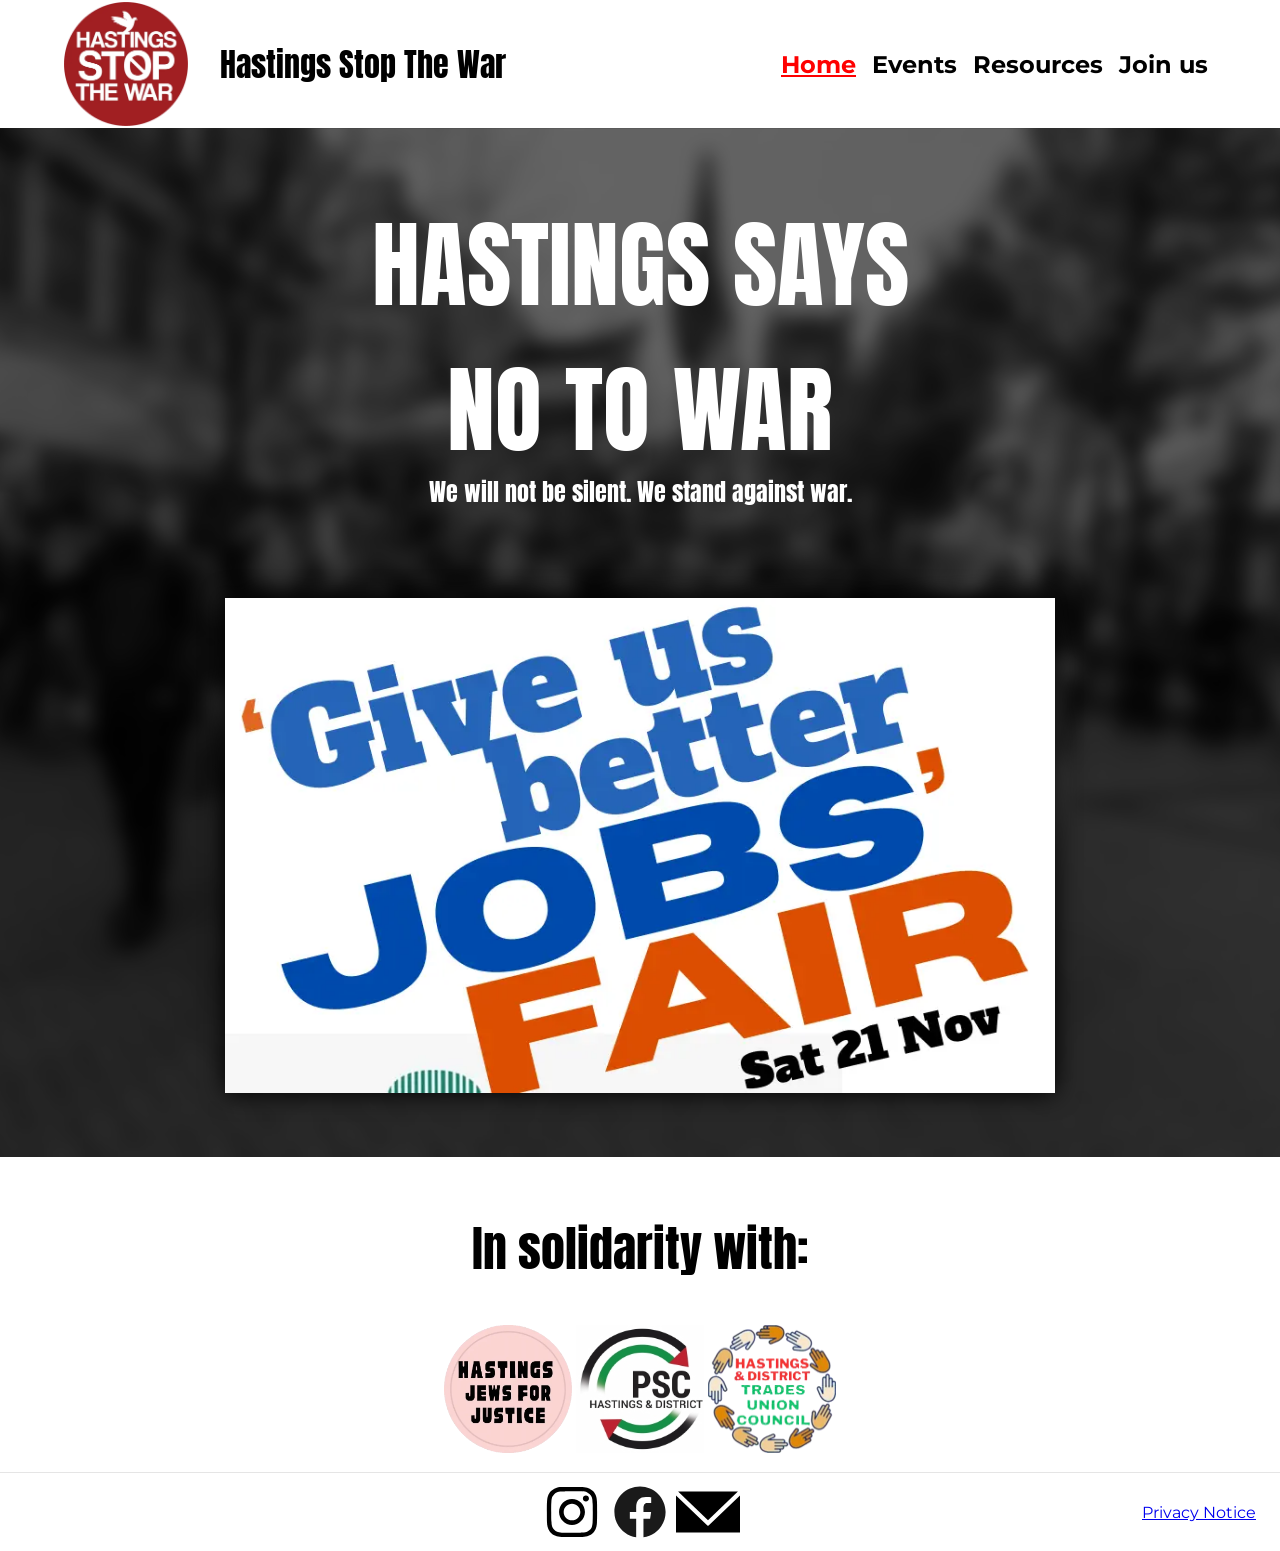
<file: index.html>
<!DOCTYPE html>
<html lang="en">

<head>
  <link href="src/css/min/all.css" rel="stylesheet" />
  <link href="src/css/min/index.css" rel="stylesheet" />
  <link rel="preconnect" href="https://fonts.googleapis.com">
  <link rel="preconnect" href="https://fonts.gstatic.com" crossorigin>
  <link
    href="https://fonts.googleapis.com/css2?family=Anton&family=Montserrat:ital,wght@0,100..900;1,100..900&display=block"
    rel="stylesheet">
  <script src="/src/js/nav.js"></script>

  <meta property="og:type" content="website">
  <meta property="og:image" content="https://hastingsstopthewar.org/src/images/og/twitterimage.png">
  <meta property="og:image:alt" content="Text reading Hastings says no! to war, over a blurred image of a vigil.">
  <meta charset="utf-8">
  <meta name="viewport" content="width=device-width, initial-scale=1">
  <meta name="twitter:card" content="summary_large_image">
  <meta name="twitter:site" content="@beawitcht">
  <meta name="twitter:image" content="https://hastingsstopthewar.org/src/images/og/twitterimage.png">
  <meta property="twitter:image:alt" content="Text reading Hastings says no! to war, over a blurred image of a vigil.">
  <link rel="icon" type="image/webp" href="src/images/logo.webp">
  <link rel="apple-touch-icon" href="src/images/og/apple-touch-icon.png">
  <meta property="og:logo" content="https://hastingsstopthewar.org/src/images/apple-touch-icon.png" />
  <title>Hastings Stop The War</title>
  <link rel="canonical" href="https://hastingsstopthewar.org/">
  <meta name="description"
    content="Hastings says no! to war, an anti-war movement calling for the immediate end to British complicity in war.">
  <meta name="twitter:title" content=">Hastings Stop The War">
  <meta name="twitter:description"
    content="Hastings says no! to war, an anti-war movement calling for the immediate end to British complicity in war.">
  <meta name="og:title" content="Hastings Stop The War">
  <meta name="og:description"
    content="Hastings says no! to war, an anti-war movement calling for the immediate end to British complicity in war.">
  <meta name="keywords" content="stop the war,Iran,Palestine,Lebanon,Hastings,activism,movement,local,community,Gaza">

</head>

<body>
  <a href="#main-content" class="screen-reader-text">Skip to main content</a>
  <div class="header">
    <div class="header-content">
      <div>
        <img alt="Hastings Stop The War logo" class="header-logo" src="src/images/logo.webp">
      </div>
      <div class="header-title">
        Hastings Stop The War
      </div>

      <div id="burgerMenu">
        <span></span>
      </div>

      <nav class="nav-container" id="navMenu">
        <ul class="nav-items">
          <li class="nav-item nav-item-active">
            <a href="/"> Home </a>
          </li>
          <li class="nav-item">
            <a href="/events.html"> Events </a>
          </li>
          <li class="nav-item">
            <a href="/resources.html"> Resources </a>
          </li>
          <li class="nav-item">
            <a href="/join.html"> Join us </a>
          </li>
        </ul>
      </nav>
    </div>
  </div>

  <main id="main-content">
    <div class="content-container">
      <div class="hero-content">

        <div class="title-area">
          <h1 class="title-header"> HASTINGS SAYS NO TO WAR </h1>
          <p class="title-paragraph">We will not be silent. We stand against war.</p>
        </div>

        <div class="promoted-event-container">
          <a class="promoted-event-link" href="src/files/jobsfair.pdf"><img
              alt="Give us better jobs fair pdf" class="promoted-event"
              src="src/images/events/261121_betterjobscover.webp" ></a>
        </div>
      </div>

      <div class="content-section">
        <h2>In solidarity with:</h2>
        <a href="https://www.hastingsjewsforjustice.org/" target="_blank"><img alt="Hastings Jews for Justice logo"
            src="src/images/orgs/HJJ_logo.webp"></a>
        <a href="https://www.hastingspalestinecampaign.org/" target="_blank"><img src="src/images/orgs/hdpsc_logo.png"
            alt="Hastings & District Palestine Solidarity Campaign Logo"></a>
        <img alt="Hastings & District Trades Union Council Logo" src="src/images/orgs/hdtuc_logo.webp">
      </div>
    </div>
  </main>

  <footer>
    <div class="footer-content">
      <div class="socials">
        <a class="insta" aria-label="Instagram" href="https://www.instagram.com/hastingsstopthewar/" target="_blank">
          <svg fill="#000000" viewBox="0 0 40 40" aria-hidden="true">
            <path
              d="M20,7c4.2,0,4.7,0,6.3,0.1c1.5,0.1,2.3,0.3,3,0.5C30,8,30.5,8.3,31.1,8.9c0.5,0.5,0.9,1.1,1.2,1.8c0.2,0.5,0.5,1.4,0.5,3 C33,15.3,33,15.8,33,20s0,4.7-0.1,6.3c-0.1,1.5-0.3,2.3-0.5,3c-0.3,0.7-0.6,1.2-1.2,1.8c-0.5,0.5-1.1,0.9-1.8,1.2 c-0.5,0.2-1.4,0.5-3,0.5C24.7,33,24.2,33,20,33s-4.7,0-6.3-0.1c-1.5-0.1-2.3-0.3-3-0.5C10,32,9.5,31.7,8.9,31.1 C8.4,30.6,8,30,7.7,29.3c-0.2-0.5-0.5-1.4-0.5-3C7,24.7,7,24.2,7,20s0-4.7,0.1-6.3c0.1-1.5,0.3-2.3,0.5-3C8,10,8.3,9.5,8.9,8.9 C9.4,8.4,10,8,10.7,7.7c0.5-0.2,1.4-0.5,3-0.5C15.3,7.1,15.8,7,20,7z M20,4.3c-4.3,0-4.8,0-6.5,0.1c-1.6,0-2.8,0.3-3.8,0.7 C8.7,5.5,7.8,6,6.9,6.9C6,7.8,5.5,8.7,5.1,9.7c-0.4,1-0.6,2.1-0.7,3.8c-0.1,1.7-0.1,2.2-0.1,6.5s0,4.8,0.1,6.5 c0,1.6,0.3,2.8,0.7,3.8c0.4,1,0.9,1.9,1.8,2.8c0.9,0.9,1.7,1.4,2.8,1.8c1,0.4,2.1,0.6,3.8,0.7c1.6,0.1,2.2,0.1,6.5,0.1 s4.8,0,6.5-0.1c1.6-0.1,2.9-0.3,3.8-0.7c1-0.4,1.9-0.9,2.8-1.8c0.9-0.9,1.4-1.7,1.8-2.8c0.4-1,0.6-2.1,0.7-3.8 c0.1-1.6,0.1-2.2,0.1-6.5s0-4.8-0.1-6.5c-0.1-1.6-0.3-2.9-0.7-3.8c-0.4-1-0.9-1.9-1.8-2.8c-0.9-0.9-1.7-1.4-2.8-1.8 c-1-0.4-2.1-0.6-3.8-0.7C24.8,4.3,24.3,4.3,20,4.3L20,4.3L20,4.3z">
            </path>
            <path
              d="M20,11.9c-4.5,0-8.1,3.7-8.1,8.1s3.7,8.1,8.1,8.1s8.1-3.7,8.1-8.1S24.5,11.9,20,11.9z M20,25.2c-2.9,0-5.2-2.3-5.2-5.2 s2.3-5.2,5.2-5.2s5.2,2.3,5.2,5.2S22.9,25.2,20,25.2z">
            </path>
            <path d="M30.6,11.6c0,1-0.8,1.9-1.9,1.9c-1,0-1.9-0.8-1.9-1.9s0.8-1.9,1.9-1.9C29.8,9.7,30.6,10.5,30.6,11.6z">
            </path>
          </svg>
        </a>
        <a class="fb" aria-label="Facebook" href="https://www.facebook.com/profile.php?id=61579671477229"
          target="_blank">
          <?xml version="1.0"?><svg fill="#1A1A1A" xmlns="http://www.w3.org/2000/svg" viewBox="0 0 30 30">
            <path
              d="M15,3C8.373,3,3,8.373,3,15c0,6.016,4.432,10.984,10.206,11.852V18.18h-2.969v-3.154h2.969v-2.099c0-3.475,1.693-5,4.581-5 c1.383,0,2.115,0.103,2.461,0.149v2.753h-1.97c-1.226,0-1.654,1.163-1.654,2.473v1.724h3.593L19.73,18.18h-3.106v8.697 C22.481,26.083,27,21.075,27,15C27,8.373,21.627,3,15,3z" />
          </svg>
        </a>
        <a class="email" aria-label="Email" href="mailto:info@hastingsstopthewar.org" target="_blank">
          <?xml version="1.0" encoding="iso-8859-1"?>
          <!DOCTYPE svg PUBLIC "-//W3C//DTD SVG 1.1//EN" "http://www.w3.org/Graphics/SVG/1.1/DTD/svg11.dtd">
          <svg fill="#000000" version="1.1" id="Capa_1" xmlns="http://www.w3.org/2000/svg"
            xmlns:xlink="http://www.w3.org/1999/xlink" viewBox="0 0 31.291 31.291" xml:space="preserve">
            <g>
              <g>
                <polygon points="30.271,5.643 1.018,5.643 15.645,19.671 		" />
                <polygon points="15.645,22.539 0,7.536 0,25.648 31.291,25.648 31.291,7.536 		" />
              </g>
            </g>
          </svg>
        </a>
      </div>

      <div class="privacy-notice">
        <a href="/privacy.html">Privacy Notice</a>
      </div>
    </div>
  </footer>
</body>

</html>
</file>
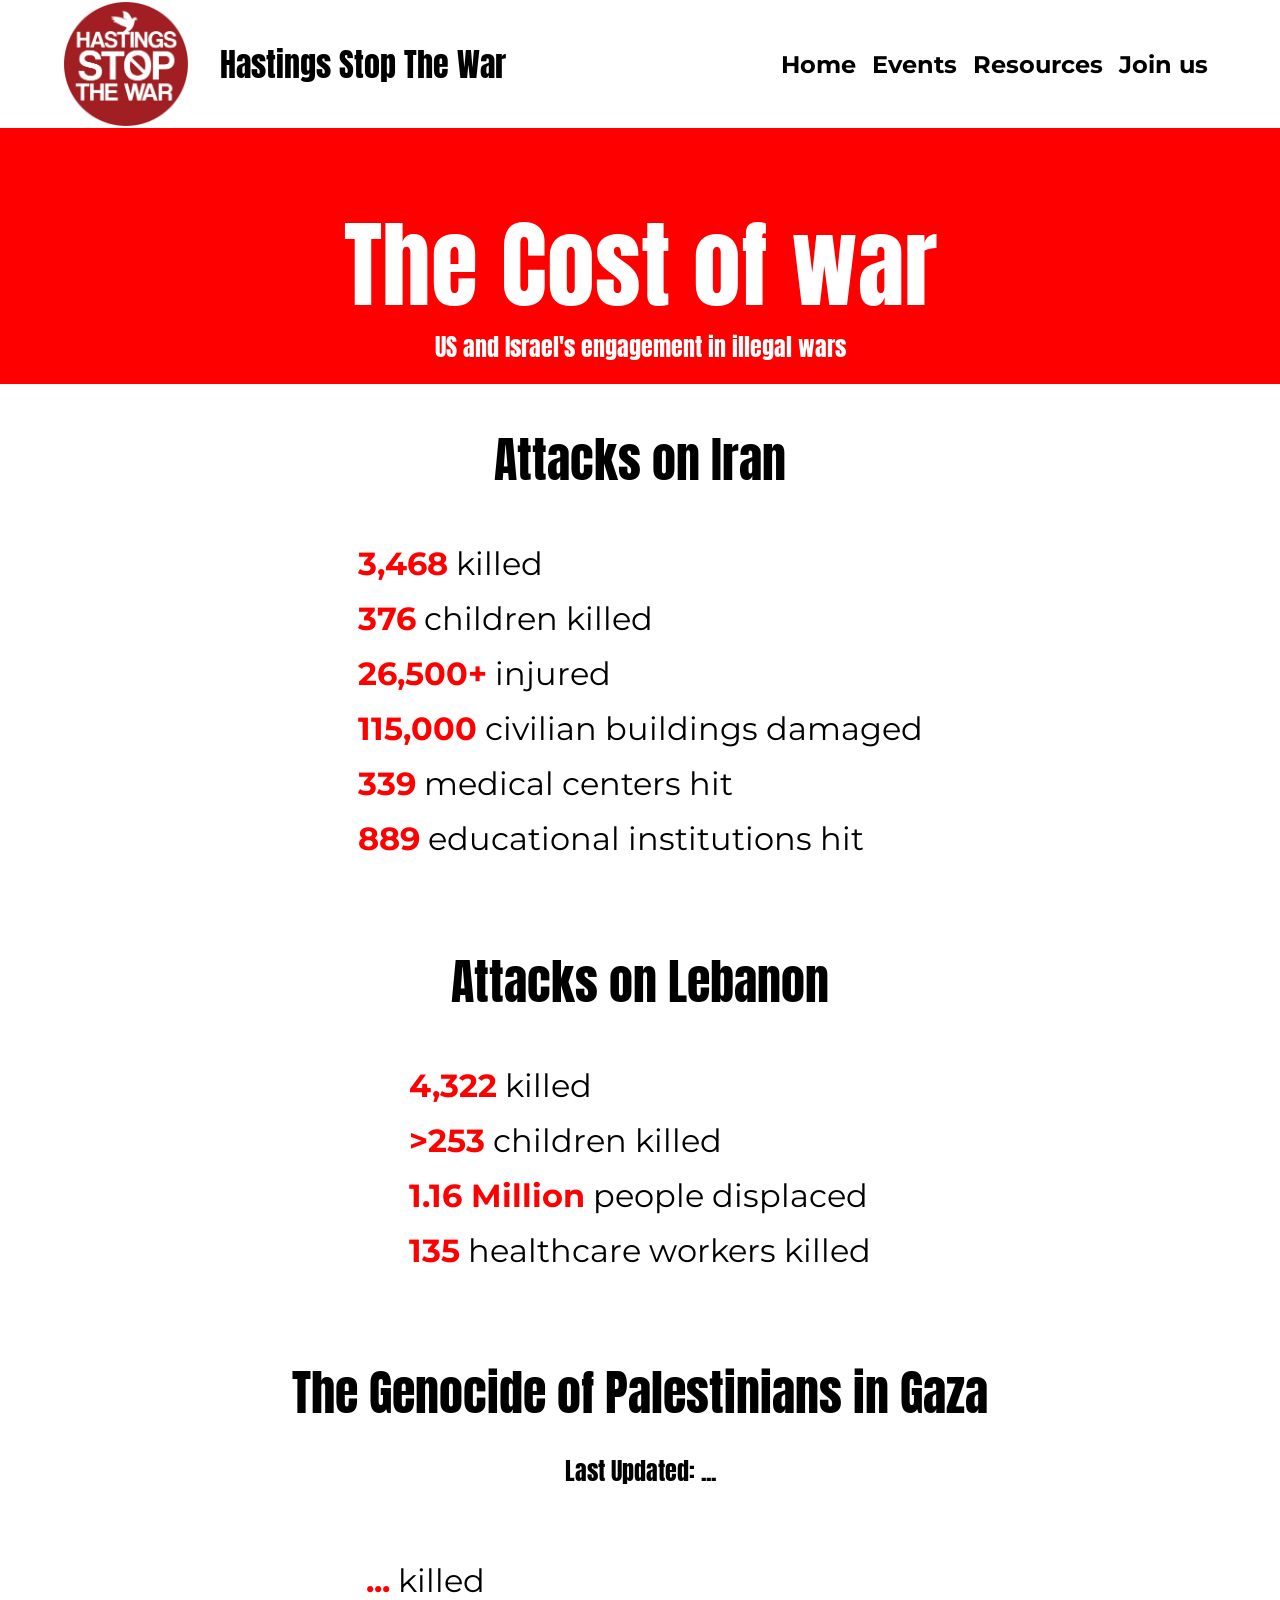
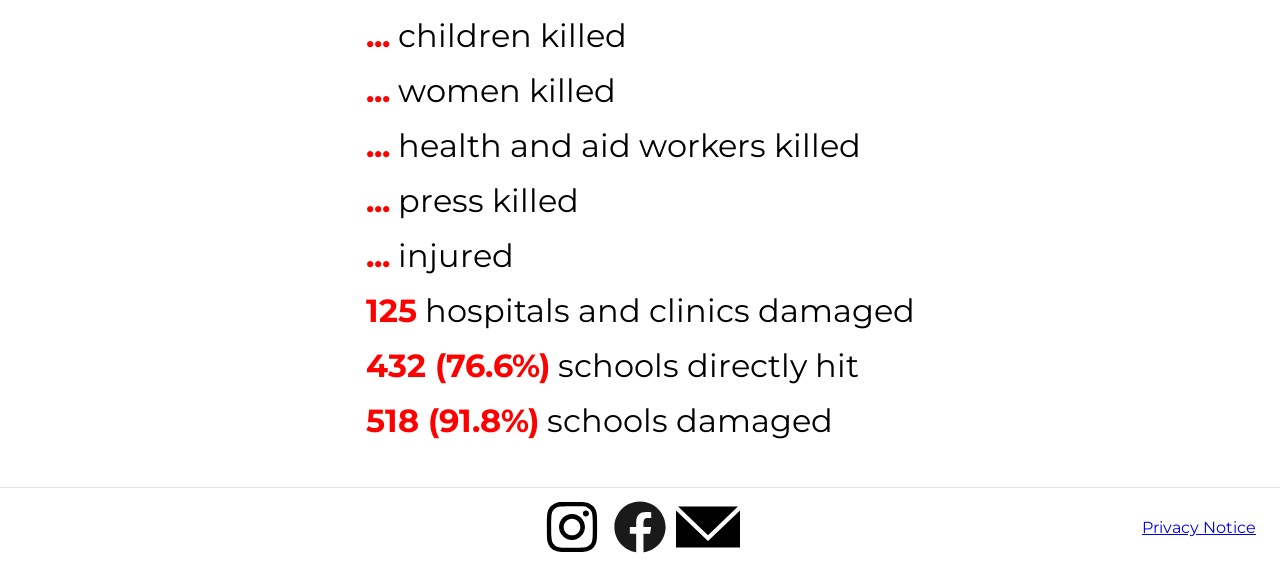
<file: cost.html>
<!DOCTYPE html>
<html lang="en">

<head>
    <link href="src/css/min/all.css" rel="stylesheet" />
    <link href="src/css/min/sub.css" rel="stylesheet" />
    <link rel="preconnect" href="https://fonts.googleapis.com">
    <link rel="preconnect" href="https://fonts.gstatic.com" crossorigin>
    <link
        href="https://fonts.googleapis.com/css2?family=Anton&family=Montserrat:ital,wght@0,100..900;1,100..900&display=block"
        rel="stylesheet">
    <script src="/src/js/nav.js"></script>
    <script src="/src/js/gaza_data.js"></script>

    <meta property="og:type" content="website">
    <meta property="og:image" content="https://hastingsstopthewar.org/src/images/og/twitterimage.png">
    <meta property="og:image:alt" content="Text reading Hastings says no! to war, over a blurred image of a vigil.">
    <meta charset="utf-8">
    <meta name="viewport" content="width=device-width, initial-scale=1">
    <meta name="twitter:card" content="summary_large_image">
    <meta name="twitter:site" content="@beawitcht">
    <meta name="twitter:image" content="https://hastingsstopthewar.org/src/images/og/twitterimage.png">
    <meta property="twitter:image:alt"
        content="Text reading Hastings says no! to war, over a blurred image of a vigil.">
    <link rel="icon" type="image/webp" href="src/images/logo.webp">
    <link rel="apple-touch-icon" href="src/images/og/apple-touch-icon.png">
    <meta property="og:logo" content="https://hastingsstopthewar.org/src/images/apple-touch-icon.png" />
    <title>Hastings Stop The War - The cost of war</title>
    <link rel="canonical" href="https://hastingsstopthewar.org/cost.html">
    <meta name="description"
        content="Statistics on the loss of human life and destruction civilian infrastructure from unjustified, illegal wars.">
    <meta name="twitter:title" content=">Hastings Stop The War - The cost of war">
    <meta name="twitter:description"
        content="Statistics on the loss of human life and destruction civilian infrastructure from unjustified, illegal wars.">
    <meta name="og:title" content="Hastings Stop The War - The cost of war">
    <meta name="og:description"
        content="Statistics on the loss of human life and destruction civilian infrastructure from unjustified, illegal wars.">
    <meta name="keywords"
        content="stop the war,Iran,Palestine,Lebanon,Hastings,activism,movement,local,community,statistics">
</head>

<body>
    <a href="#main-content" class="screen-reader-text">Skip to main content</a>
    <div class="header">
        <div class="header-content">

            <div class="logo-img">
                <a aria-label="Back to home" href="/">
                    <img alt="Hastings Stop The War logo" class="header-logo" src="src/images/logo.webp">
                </a>
            </div>
            <div class="header-title">
                <a aria-label="Back to home" href="/">
                    Hastings Stop The War
                </a>
            </div>

            <div id="burgerMenu">
                <span></span>
            </div>


            <nav class="nav-container" id="navMenu">
                <ul class="nav-items">
                    <li class="nav-item">
                        <a href="/"> Home </a>
                    </li>
                    <li class="nav-item">
                        <a href="/events.html"> Events </a>
                    </li>
                    <li class="nav-item">
                        <a href="/resources.html"> Resources </a>
                    </li>
                    <li class="nav-item">
                        <a href="/join.html"> Join us </a>
                    </li>
                </ul>
            </nav>
        </div>
    </div>

    <main id="main-content">
        <div class="content-container">
            <div class="title-container">
                <div class="title-area">
                    <h1 class="title-header"> The Cost of war </h1>
                    <p class="title-paragraph">US and Israel's engagement in illegal wars</p>
                </div>
            </div>
            <div class="event-container">
                <h2 class="content-title">Attacks on Iran</h2>
                <ul class="event-list">
                    <li><b>3,468</b> killed</li>
                    <li><b>376</b> children killed</li>
                    <li><b>26,500+</b> injured</li>
                    <li><b>115,000</b> civilian buildings damaged</li>
                    <li><b>339</b> medical centers hit</li>
                    <li><b>889</b> educational institutions hit</li>
                    <li></li>
                </ul>
            </div>
            <h2 class="content-title">Attacks on Lebanon</h2>
            <div class="event-container">
                <ul class="event-list">
                    <li><b>4,322</b> killed</li>
                    <li><b>>253</b> children killed</li>
                    <li><b>1.16 Million</b> people displaced</li>
                    <li><b>135</b> healthcare workers killed</li>
                </ul>
            </div>
            <h2 class="content-title">The Genocide of Palestinians in Gaza</h2>

            <div class="event-container">
                <p id="updateDate">Last Updated: ...</p>
                <ul class="event-list">
                    <li><b id="totalKilled">...</b> killed</li>
                    <li><b id="childrenKilled">...</b> children killed</li>
                    <li><b id="womenKilled">...</b> women killed</li>
                    <li><b id="medKilled">...</b> health and aid workers killed</li>
                    <li><b id="pressKilled">...</b> press killed</li>
                    <li><b id="totalInjured">...</b> injured</li>
                    <li><b>125</b> hospitals and clinics damaged</li>
                    <li><b>432 (76.6%)</b> schools directly hit</li>
                    <li><b>518 (91.8%)</b> schools damaged</li>
                </ul>
            </div>
        </div>
    </main>


    <footer>
        <div class="footer-content">
            <div class="socials">
                <a class="insta" aria-label="Instagram" href="https://www.instagram.com/hastingsstopthewar/"
                    target="_blank">
                    <svg fill="#000000" viewBox="0 0 40 40" aria-hidden="true">
                        <path
                            d="M20,7c4.2,0,4.7,0,6.3,0.1c1.5,0.1,2.3,0.3,3,0.5C30,8,30.5,8.3,31.1,8.9c0.5,0.5,0.9,1.1,1.2,1.8c0.2,0.5,0.5,1.4,0.5,3 C33,15.3,33,15.8,33,20s0,4.7-0.1,6.3c-0.1,1.5-0.3,2.3-0.5,3c-0.3,0.7-0.6,1.2-1.2,1.8c-0.5,0.5-1.1,0.9-1.8,1.2 c-0.5,0.2-1.4,0.5-3,0.5C24.7,33,24.2,33,20,33s-4.7,0-6.3-0.1c-1.5-0.1-2.3-0.3-3-0.5C10,32,9.5,31.7,8.9,31.1 C8.4,30.6,8,30,7.7,29.3c-0.2-0.5-0.5-1.4-0.5-3C7,24.7,7,24.2,7,20s0-4.7,0.1-6.3c0.1-1.5,0.3-2.3,0.5-3C8,10,8.3,9.5,8.9,8.9 C9.4,8.4,10,8,10.7,7.7c0.5-0.2,1.4-0.5,3-0.5C15.3,7.1,15.8,7,20,7z M20,4.3c-4.3,0-4.8,0-6.5,0.1c-1.6,0-2.8,0.3-3.8,0.7 C8.7,5.5,7.8,6,6.9,6.9C6,7.8,5.5,8.7,5.1,9.7c-0.4,1-0.6,2.1-0.7,3.8c-0.1,1.7-0.1,2.2-0.1,6.5s0,4.8,0.1,6.5 c0,1.6,0.3,2.8,0.7,3.8c0.4,1,0.9,1.9,1.8,2.8c0.9,0.9,1.7,1.4,2.8,1.8c1,0.4,2.1,0.6,3.8,0.7c1.6,0.1,2.2,0.1,6.5,0.1 s4.8,0,6.5-0.1c1.6-0.1,2.9-0.3,3.8-0.7c1-0.4,1.9-0.9,2.8-1.8c0.9-0.9,1.4-1.7,1.8-2.8c0.4-1,0.6-2.1,0.7-3.8 c0.1-1.6,0.1-2.2,0.1-6.5s0-4.8-0.1-6.5c-0.1-1.6-0.3-2.9-0.7-3.8c-0.4-1-0.9-1.9-1.8-2.8c-0.9-0.9-1.7-1.4-2.8-1.8 c-1-0.4-2.1-0.6-3.8-0.7C24.8,4.3,24.3,4.3,20,4.3L20,4.3L20,4.3z">
                        </path>
                        <path
                            d="M20,11.9c-4.5,0-8.1,3.7-8.1,8.1s3.7,8.1,8.1,8.1s8.1-3.7,8.1-8.1S24.5,11.9,20,11.9z M20,25.2c-2.9,0-5.2-2.3-5.2-5.2 s2.3-5.2,5.2-5.2s5.2,2.3,5.2,5.2S22.9,25.2,20,25.2z">
                        </path>
                        <path
                            d="M30.6,11.6c0,1-0.8,1.9-1.9,1.9c-1,0-1.9-0.8-1.9-1.9s0.8-1.9,1.9-1.9C29.8,9.7,30.6,10.5,30.6,11.6z">
                        </path>
                    </svg>
                </a>
                <a class="fb" aria-label="Facebook" href="https://www.facebook.com/profile.php?id=61579671477229"
                    target="_blank">
                    <?xml version="1.0"?><svg fill="#1A1A1A" xmlns="http://www.w3.org/2000/svg" viewBox="0 0 30 30">
                        <path
                            d="M15,3C8.373,3,3,8.373,3,15c0,6.016,4.432,10.984,10.206,11.852V18.18h-2.969v-3.154h2.969v-2.099c0-3.475,1.693-5,4.581-5 c1.383,0,2.115,0.103,2.461,0.149v2.753h-1.97c-1.226,0-1.654,1.163-1.654,2.473v1.724h3.593L19.73,18.18h-3.106v8.697 C22.481,26.083,27,21.075,27,15C27,8.373,21.627,3,15,3z" />
                    </svg>
                </a>
                <a class="email" aria-label="Email" href="mailto:info@hastingsstopthewar.org" target="_blank">
                    <?xml version="1.0" encoding="iso-8859-1"?>
                    <!DOCTYPE svg PUBLIC "-//W3C//DTD SVG 1.1//EN" "http://www.w3.org/Graphics/SVG/1.1/DTD/svg11.dtd">
                    <svg fill="#000000" version="1.1" id="Capa_1" xmlns="http://www.w3.org/2000/svg"
                        xmlns:xlink="http://www.w3.org/1999/xlink" viewBox="0 0 31.291 31.291" xml:space="preserve">
                        <g>
                            <g>
                                <polygon points="30.271,5.643 1.018,5.643 15.645,19.671 		" />
                                <polygon points="15.645,22.539 0,7.536 0,25.648 31.291,25.648 31.291,7.536 		" />
                            </g>
                        </g>
                    </svg>
                </a>
            </div>

            <div class="privacy-notice">
                <a href="/privacy.html">Privacy Notice</a>
            </div>
        </div>
    </footer>
</body>

</html>
</file>
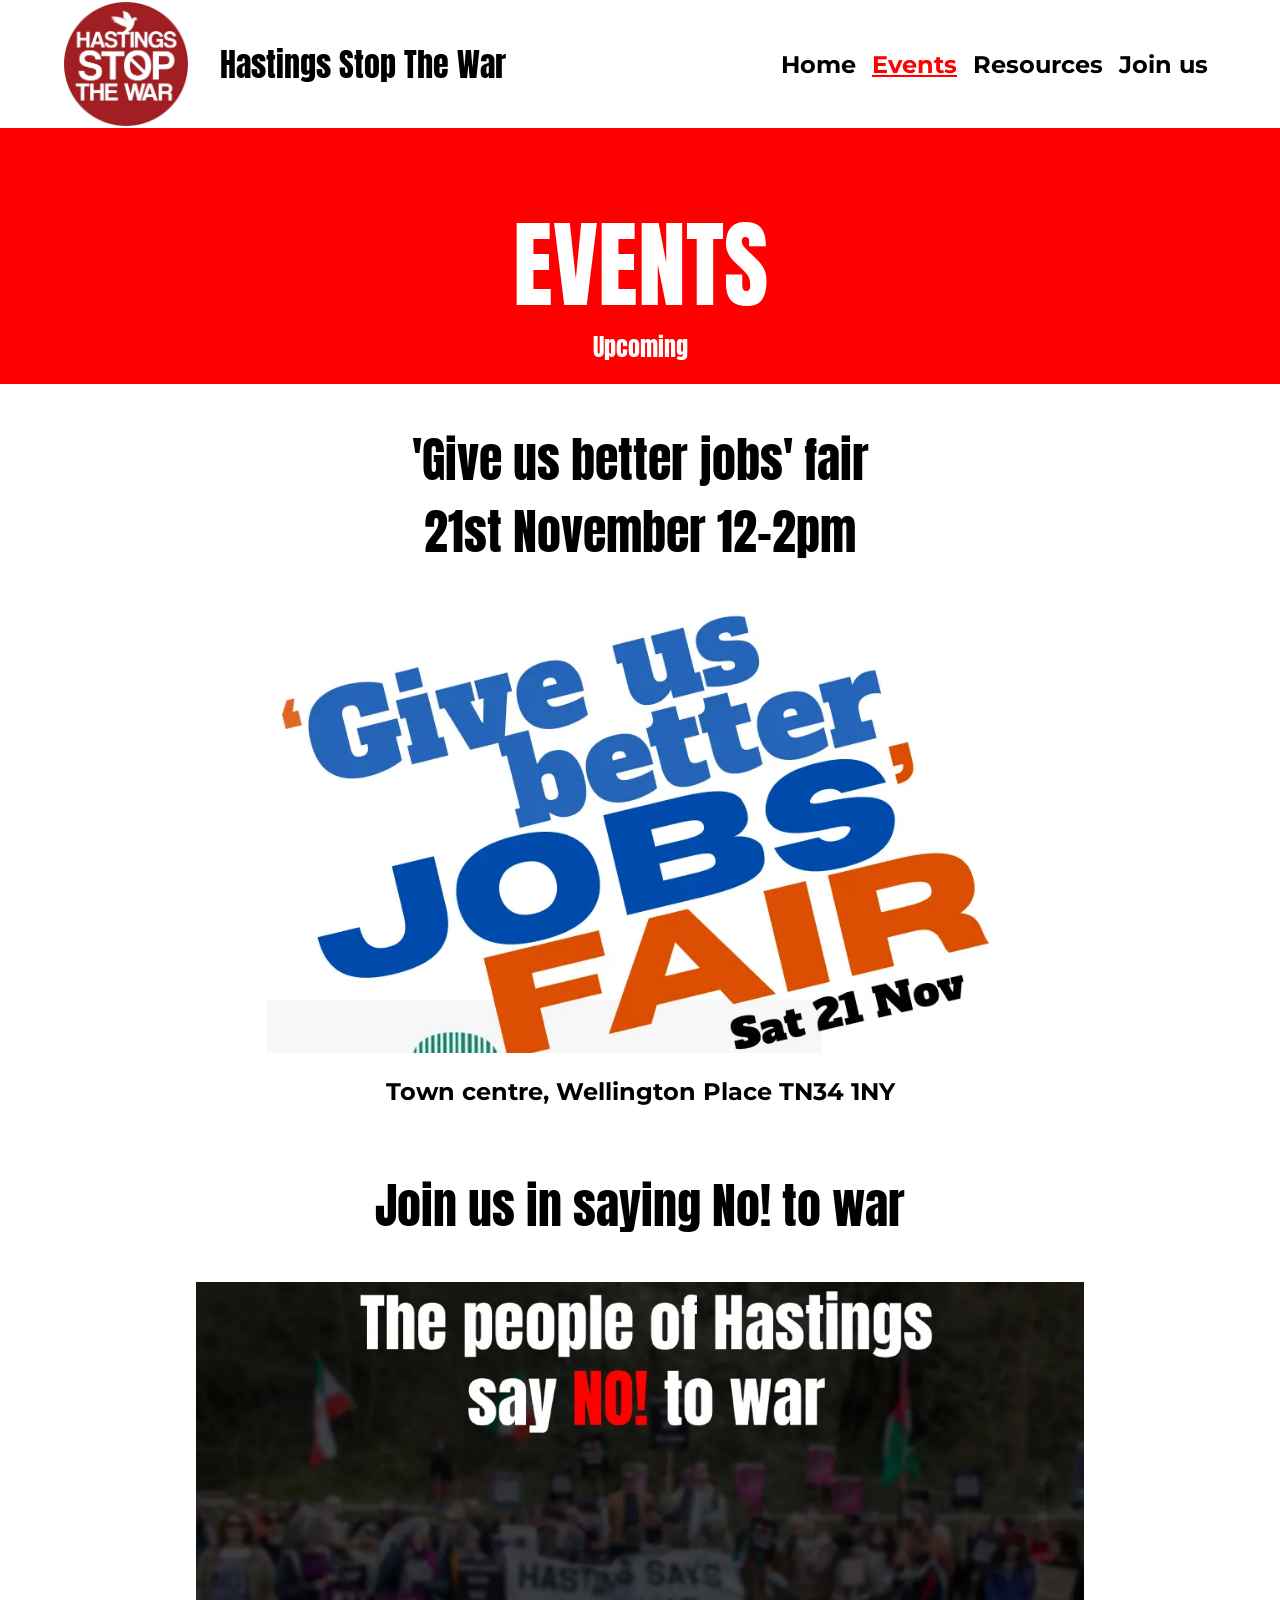
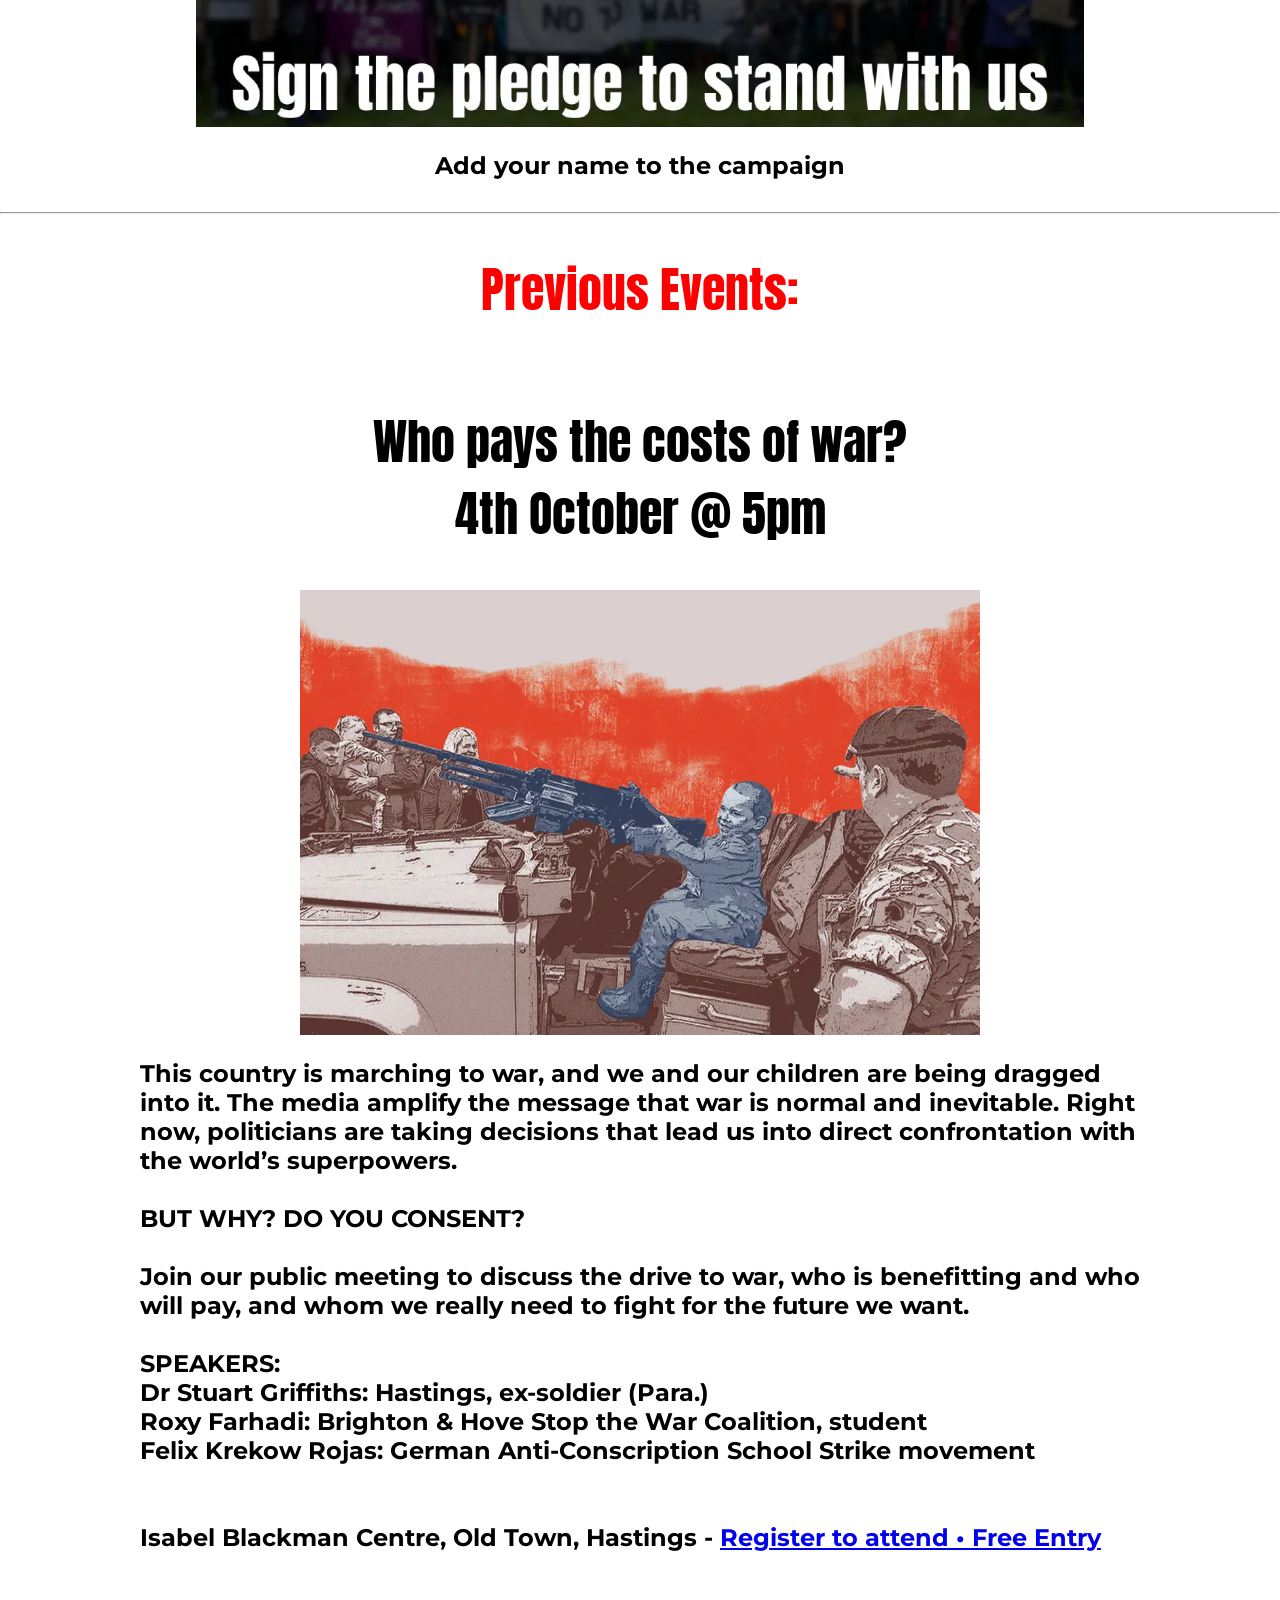
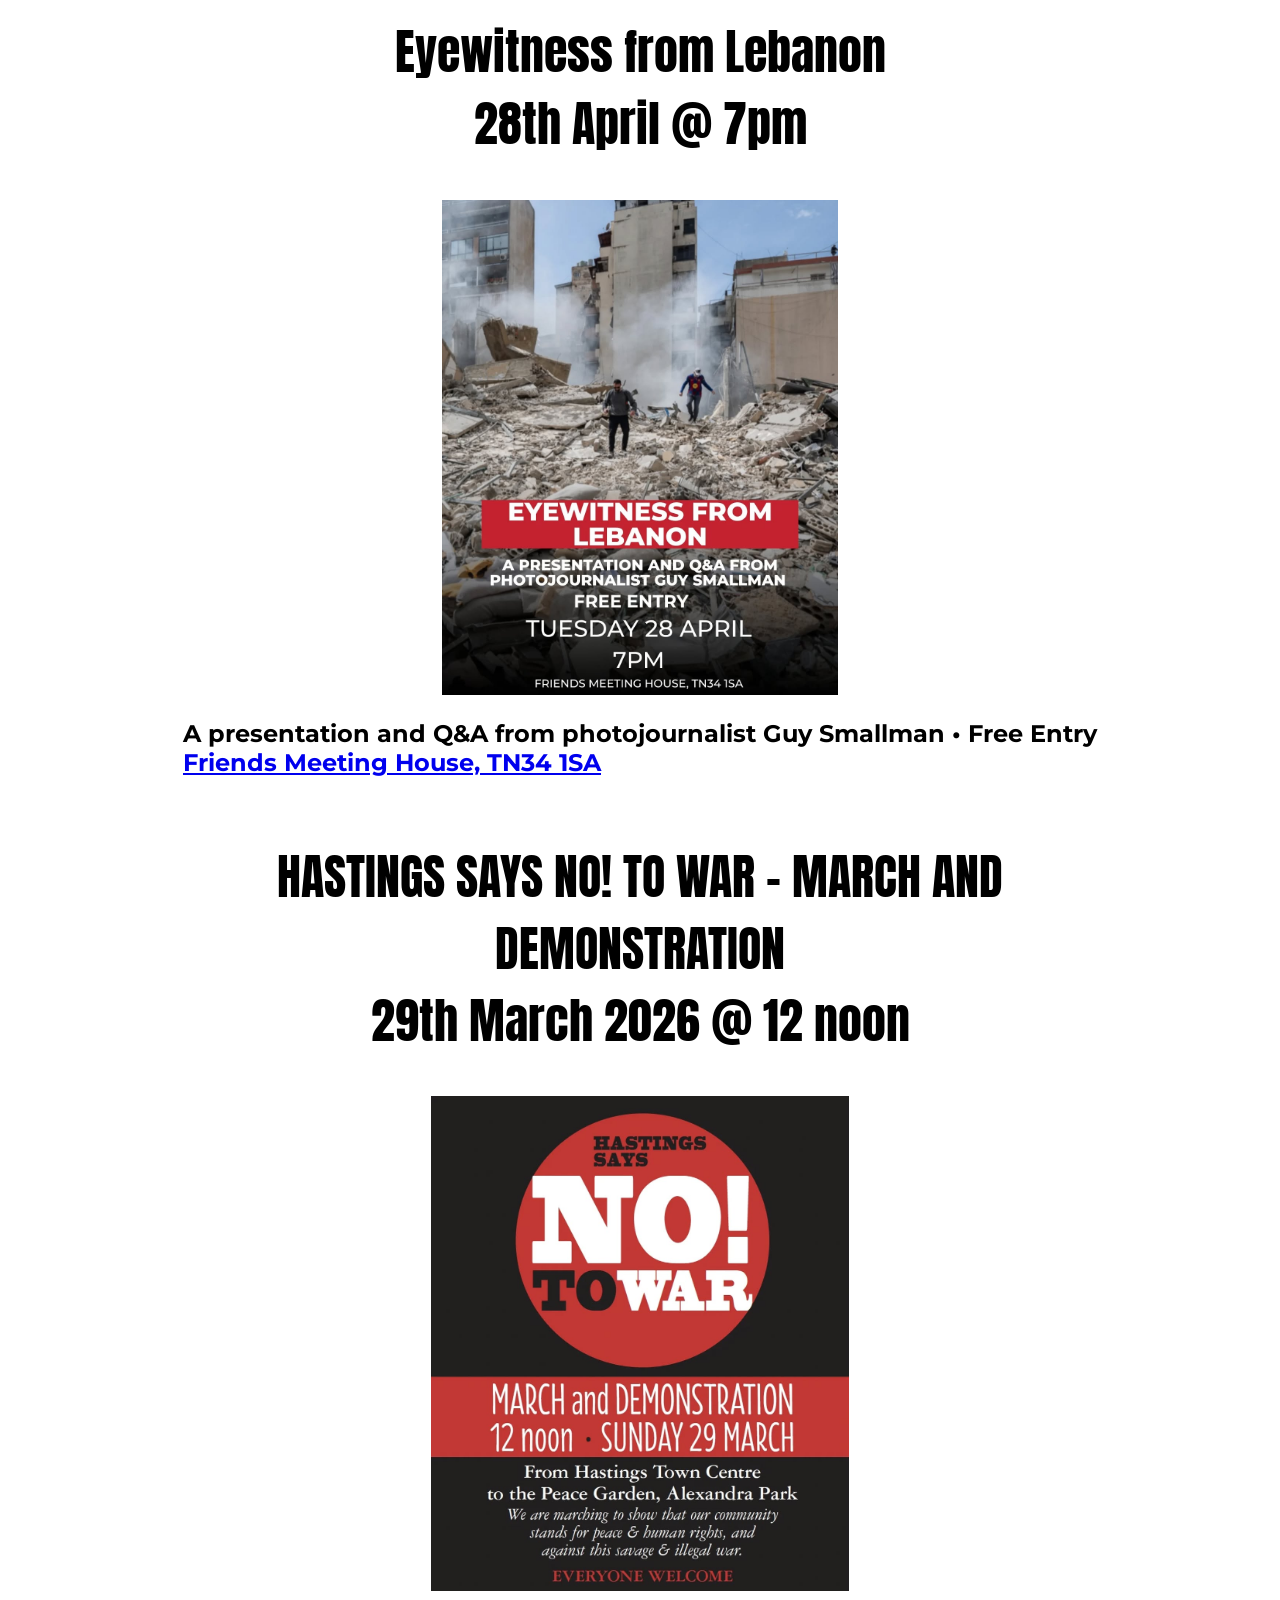
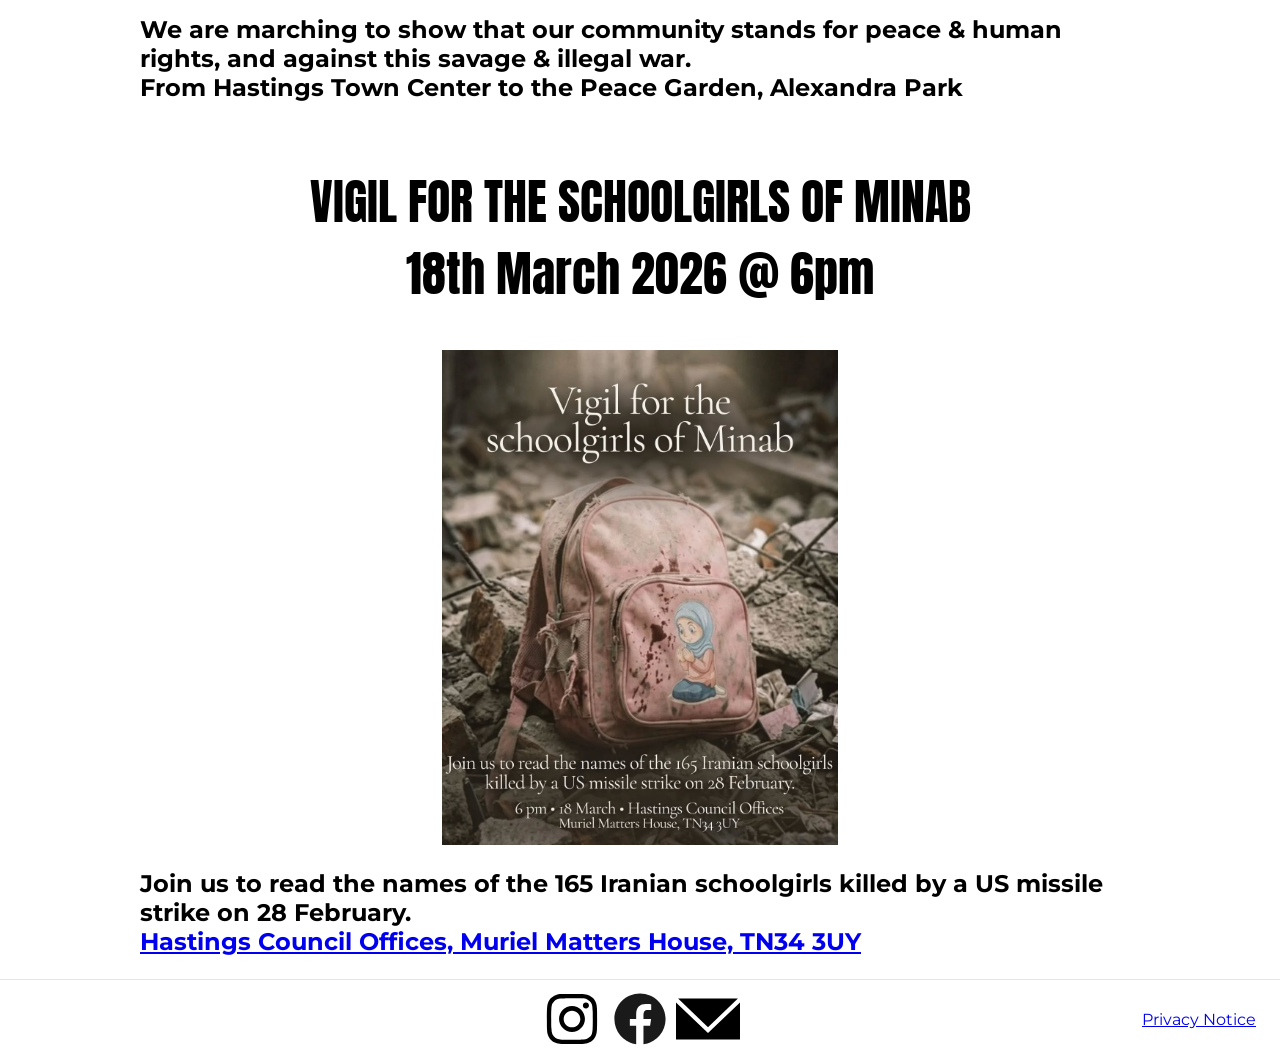
<file: events.html>
<!DOCTYPE html>
<html lang="en">

<head>
    <link href="src/css/min/all.css" rel="stylesheet" />
    <link href="src/css/min/sub.css" rel="stylesheet" />
    <link rel="preconnect" href="https://fonts.googleapis.com">
    <link rel="preconnect" href="https://fonts.gstatic.com" crossorigin>
    <link
        href="https://fonts.googleapis.com/css2?family=Anton&family=Montserrat:ital,wght@0,100..900;1,100..900&display=block"
        rel="stylesheet">
    <script src="/src/js/nav.js"></script>

    <meta property="og:type" content="website">
    <meta property="og:image" content="https://hastingsstopthewar.org/src/images/og/twitterimage.png">
    <meta property="og:image:alt" content="Text reading Hastings says no! to war, over a blurred image of a vigil.">
    <meta charset="utf-8">
    <meta name="viewport" content="width=device-width, initial-scale=1">
    <meta name="twitter:card" content="summary_large_image">
    <meta name="twitter:site" content="@beawitcht">
    <meta name="twitter:image" content="https://hastingsstopthewar.org/src/images/og/twitterimage.png">
    <meta property="twitter:image:alt"
        content="Text reading Hastings says no! to war, over a blurred image of a vigil.">
    <link rel="icon" type="image/webp" href="src/images/logo.webp">
    <link rel="apple-touch-icon" href="src/images/og/apple-touch-icon.png">
    <meta property="og:logo" content="https://hastingsstopthewar.org/src/images/apple-touch-icon.png" />
    <title>Hastings Stop The War - Events</title>
    <link rel="canonical" href="https://hastingsstopthewar.org/events.html">
    <meta name="description" content="Events for Hastings Stop The War. What's on soon and how to get involved.">
    <meta name="twitter:title" content=">Hastings Stop The War - Events">
    <meta name="twitter:description"
        content="Events for Hastings Stop The War. What's on soon and how to get involved.">
    <meta name="og:title" content="Hastings Stop The War - Events">
    <meta name="og:description" content="Events for Hastings Stop The War. What's on soon and how to get involved.">
    <meta name="keywords"
        content="stop the war,Iran,Palestine,Lebanon,Hastings,what's on,movement,local,community,events">
</head>

<body>
    <a href="#main-content" class="screen-reader-text">Skip to main content</a>
    <div class="header">
        <div class="header-content">

            <div class="logo-img">
                <a aria-label="Back to home" href="/">
                    <img alt="Hastings Stop The War logo" class="header-logo" src="src/images/logo.webp">
                </a>
            </div>
            <div class="header-title">
                <a aria-label="Back to home" href="/">
                    Hastings Stop The War
                </a>
            </div>

            <div id="burgerMenu">
                <span></span>
            </div>


            <nav class="nav-container" id="navMenu">
                <ul class="nav-items">
                    <li class="nav-item">
                        <a href="/"> Home </a>
                    </li>
                    <li class="nav-item nav-item-active">
                        <a href="/events.html"> Events </a>
                    </li>
                    <li class="nav-item">
                        <a href="/resources.html"> Resources </a>
                    </li>
                    <li class="nav-item">
                        <a href="/join.html"> Join us </a>
                    </li>
                </ul>
            </nav>
        </div>
    </div>

    <main id="main-content">
        <div class="content-container">
            <div class="title-container">
                <div class="title-area">
                    <h1 class="title-header"> EVENTS </h1>
                    <p class="title-paragraph">Upcoming</p>
                </div>
            </div>

             <div class="event-container">
                <h2 class="event-title">'Give us better jobs' fair <br>  21st November 12-2pm
                </h2>
                <a href="/join.html"><img alt="The People of Hastings say NO! to war. Sign the pledge to stand with us"
                        class="promoted-event" src="src/images/events/261121_betterjobscover.webp"></a>
                <p class="event-description">
                    Town centre, Wellington Place TN34 1NY
                </p>
            </div>


            <div class="event-container">
                <h2 class="event-title">Join us in saying No! to war
                </h2>
                <a href="/join.html"><img alt="The People of Hastings say NO! to war. Sign the pledge to stand with us"
                        class="promoted-event" src="src/images/joinus.webp"></a>
                <p class="event-description">
                    Add your name to the campaign
                </p>
            </div>

            <hr>
            <h2 class="previous-events-title"> Previous Events: </h2>
            <div class="event-container">
                <h2 class="event-title">Who pays the costs of war? <br> 4th October @ 5pm
                </h2>
                <a href="https://www.eventbrite.co.uk/e/who-pays-the-costs-of-war-tickets-1999154397619" target="_blank"><img alt="Drawing of a baby in an armoured vehicle holding the stock and receiver of a mounted machine gun"
                        class="promoted-event" src="src/images/events/gunbaby.webp" ></a>
                <p class="event-description">
                    This country is marching to war, and we and our children are being dragged into it.
                    The media amplify the message that war is normal and inevitable.
                    Right now, politicians are taking decisions that lead us into direct confrontation with
                    the world’s superpowers.
                    <br><br>
                    BUT WHY? DO YOU CONSENT?
                    <br><br>
                    Join our public meeting to discuss the drive to war, who is
                    benefitting and who will pay, and whom we really need to fight for the
                    future we want.
                    <br><br>
                    SPEAKERS:<br>
                    Dr Stuart Griffiths: Hastings, ex-soldier (Para.)<br>
                    Roxy Farhadi: Brighton & Hove Stop the War Coalition, student<br>
                    Felix Krekow Rojas: German Anti-Conscription School Strike movement<br>
                    <br><br>
                    Isabel Blackman Centre, Old Town, Hastings - <a href="https://www.eventbrite.co.uk/e/who-pays-the-costs-of-war-tickets-1999154397619" target="_blank">Register to attend • Free Entry</a>
                </p>
            </div>
            <div class="event-container">
                <h2 class="event-title">Eyewitness from Lebanon <br> 28th April @ 7pm
                </h2>
                <img alt="A presentation and Q&A from photojournalist Guy Smallman; Free Entry" class="promoted-event"
                    src="src/images/events/260428_event.jpg">
                <p class="event-description">
                    A presentation and Q&A from photojournalist Guy Smallman • Free Entry <br> <a
                        href="https://maps.app.goo.gl/xcT4DrWfWeNXjNBM9" target="_blank">Friends Meeting House, TN34
                        1SA</a>
                </p>
            </div>


            <div class="event-container">
                <h2 class="event-title">HASTINGS SAYS NO! TO WAR - MARCH AND DEMONSTRATION<br>29th March 2026 @ 12 noon
                </h2>
                <img alt="Hastings says NO! to war march graphic" class="promoted-event"
                    src="src/images/events/290326demo.jpg">
                <p class="event-description">We are marching to show that our community stands for peace & human rights,
                    and against this savage & illegal war.<br>From Hastings Town Center to the Peace Garden, Alexandra
                    Park
                </p>
            </div>

            <div class="event-container">
                <h2 class="event-title">VIGIL FOR THE SCHOOLGIRLS OF MINAB<br>18th March 2026 @ 6pm</h2>
                <img alt="Vigil for the schoolgirls of Minab graphic featuring a bloodied and torn schoolgirls backpack on a pile of rubble"
                    class="promoted-event" src="src/images/events/event.jpg">
                <p class="event-description">Join us to read the names of the 165 Iranian schoolgirls killed by a US
                    missile strike on 28 February. <br> <a href="https://maps.app.goo.gl/5qHZFBzjA7o4ZiQk7"
                        target="_blank">Hastings Council Offices,
                        Muriel
                        Matters House, TN34 3UY</a></p>
            </div>

        </div>

    </main>


    <footer>
        <div class="footer-content">
            <div class="socials">
                <a class="insta" aria-label="Instagram" href="https://www.instagram.com/hastingsstopthewar/"
                    target="_blank">
                    <svg fill="#000000" viewBox="0 0 40 40" aria-hidden="true">
                        <path
                            d="M20,7c4.2,0,4.7,0,6.3,0.1c1.5,0.1,2.3,0.3,3,0.5C30,8,30.5,8.3,31.1,8.9c0.5,0.5,0.9,1.1,1.2,1.8c0.2,0.5,0.5,1.4,0.5,3 C33,15.3,33,15.8,33,20s0,4.7-0.1,6.3c-0.1,1.5-0.3,2.3-0.5,3c-0.3,0.7-0.6,1.2-1.2,1.8c-0.5,0.5-1.1,0.9-1.8,1.2 c-0.5,0.2-1.4,0.5-3,0.5C24.7,33,24.2,33,20,33s-4.7,0-6.3-0.1c-1.5-0.1-2.3-0.3-3-0.5C10,32,9.5,31.7,8.9,31.1 C8.4,30.6,8,30,7.7,29.3c-0.2-0.5-0.5-1.4-0.5-3C7,24.7,7,24.2,7,20s0-4.7,0.1-6.3c0.1-1.5,0.3-2.3,0.5-3C8,10,8.3,9.5,8.9,8.9 C9.4,8.4,10,8,10.7,7.7c0.5-0.2,1.4-0.5,3-0.5C15.3,7.1,15.8,7,20,7z M20,4.3c-4.3,0-4.8,0-6.5,0.1c-1.6,0-2.8,0.3-3.8,0.7 C8.7,5.5,7.8,6,6.9,6.9C6,7.8,5.5,8.7,5.1,9.7c-0.4,1-0.6,2.1-0.7,3.8c-0.1,1.7-0.1,2.2-0.1,6.5s0,4.8,0.1,6.5 c0,1.6,0.3,2.8,0.7,3.8c0.4,1,0.9,1.9,1.8,2.8c0.9,0.9,1.7,1.4,2.8,1.8c1,0.4,2.1,0.6,3.8,0.7c1.6,0.1,2.2,0.1,6.5,0.1 s4.8,0,6.5-0.1c1.6-0.1,2.9-0.3,3.8-0.7c1-0.4,1.9-0.9,2.8-1.8c0.9-0.9,1.4-1.7,1.8-2.8c0.4-1,0.6-2.1,0.7-3.8 c0.1-1.6,0.1-2.2,0.1-6.5s0-4.8-0.1-6.5c-0.1-1.6-0.3-2.9-0.7-3.8c-0.4-1-0.9-1.9-1.8-2.8c-0.9-0.9-1.7-1.4-2.8-1.8 c-1-0.4-2.1-0.6-3.8-0.7C24.8,4.3,24.3,4.3,20,4.3L20,4.3L20,4.3z">
                        </path>
                        <path
                            d="M20,11.9c-4.5,0-8.1,3.7-8.1,8.1s3.7,8.1,8.1,8.1s8.1-3.7,8.1-8.1S24.5,11.9,20,11.9z M20,25.2c-2.9,0-5.2-2.3-5.2-5.2 s2.3-5.2,5.2-5.2s5.2,2.3,5.2,5.2S22.9,25.2,20,25.2z">
                        </path>
                        <path
                            d="M30.6,11.6c0,1-0.8,1.9-1.9,1.9c-1,0-1.9-0.8-1.9-1.9s0.8-1.9,1.9-1.9C29.8,9.7,30.6,10.5,30.6,11.6z">
                        </path>
                    </svg>
                </a>
                <a class="fb" aria-label="Facebook" href="https://www.facebook.com/profile.php?id=61579671477229"
                    target="_blank">
                    <?xml version="1.0"?><svg fill="#1A1A1A" xmlns="http://www.w3.org/2000/svg" viewBox="0 0 30 30">
                        <path
                            d="M15,3C8.373,3,3,8.373,3,15c0,6.016,4.432,10.984,10.206,11.852V18.18h-2.969v-3.154h2.969v-2.099c0-3.475,1.693-5,4.581-5 c1.383,0,2.115,0.103,2.461,0.149v2.753h-1.97c-1.226,0-1.654,1.163-1.654,2.473v1.724h3.593L19.73,18.18h-3.106v8.697 C22.481,26.083,27,21.075,27,15C27,8.373,21.627,3,15,3z" />
                    </svg>
                </a>
                <a class="email" aria-label="Email" href="mailto:info@hastingsstopthewar.org" target="_blank">
                    <?xml version="1.0" encoding="iso-8859-1"?>
                    <!DOCTYPE svg PUBLIC "-//W3C//DTD SVG 1.1//EN" "http://www.w3.org/Graphics/SVG/1.1/DTD/svg11.dtd">
                    <svg fill="#000000" version="1.1" id="Capa_1" xmlns="http://www.w3.org/2000/svg"
                        xmlns:xlink="http://www.w3.org/1999/xlink" viewBox="0 0 31.291 31.291" xml:space="preserve">
                        <g>
                            <g>
                                <polygon points="30.271,5.643 1.018,5.643 15.645,19.671 		" />
                                <polygon points="15.645,22.539 0,7.536 0,25.648 31.291,25.648 31.291,7.536 		" />
                            </g>
                        </g>
                    </svg>
                </a>
            </div>

            <div class="privacy-notice">
                <a href="/privacy.html">Privacy Notice</a>
            </div>
        </div>
    </footer>
</body>

</html>
</file>
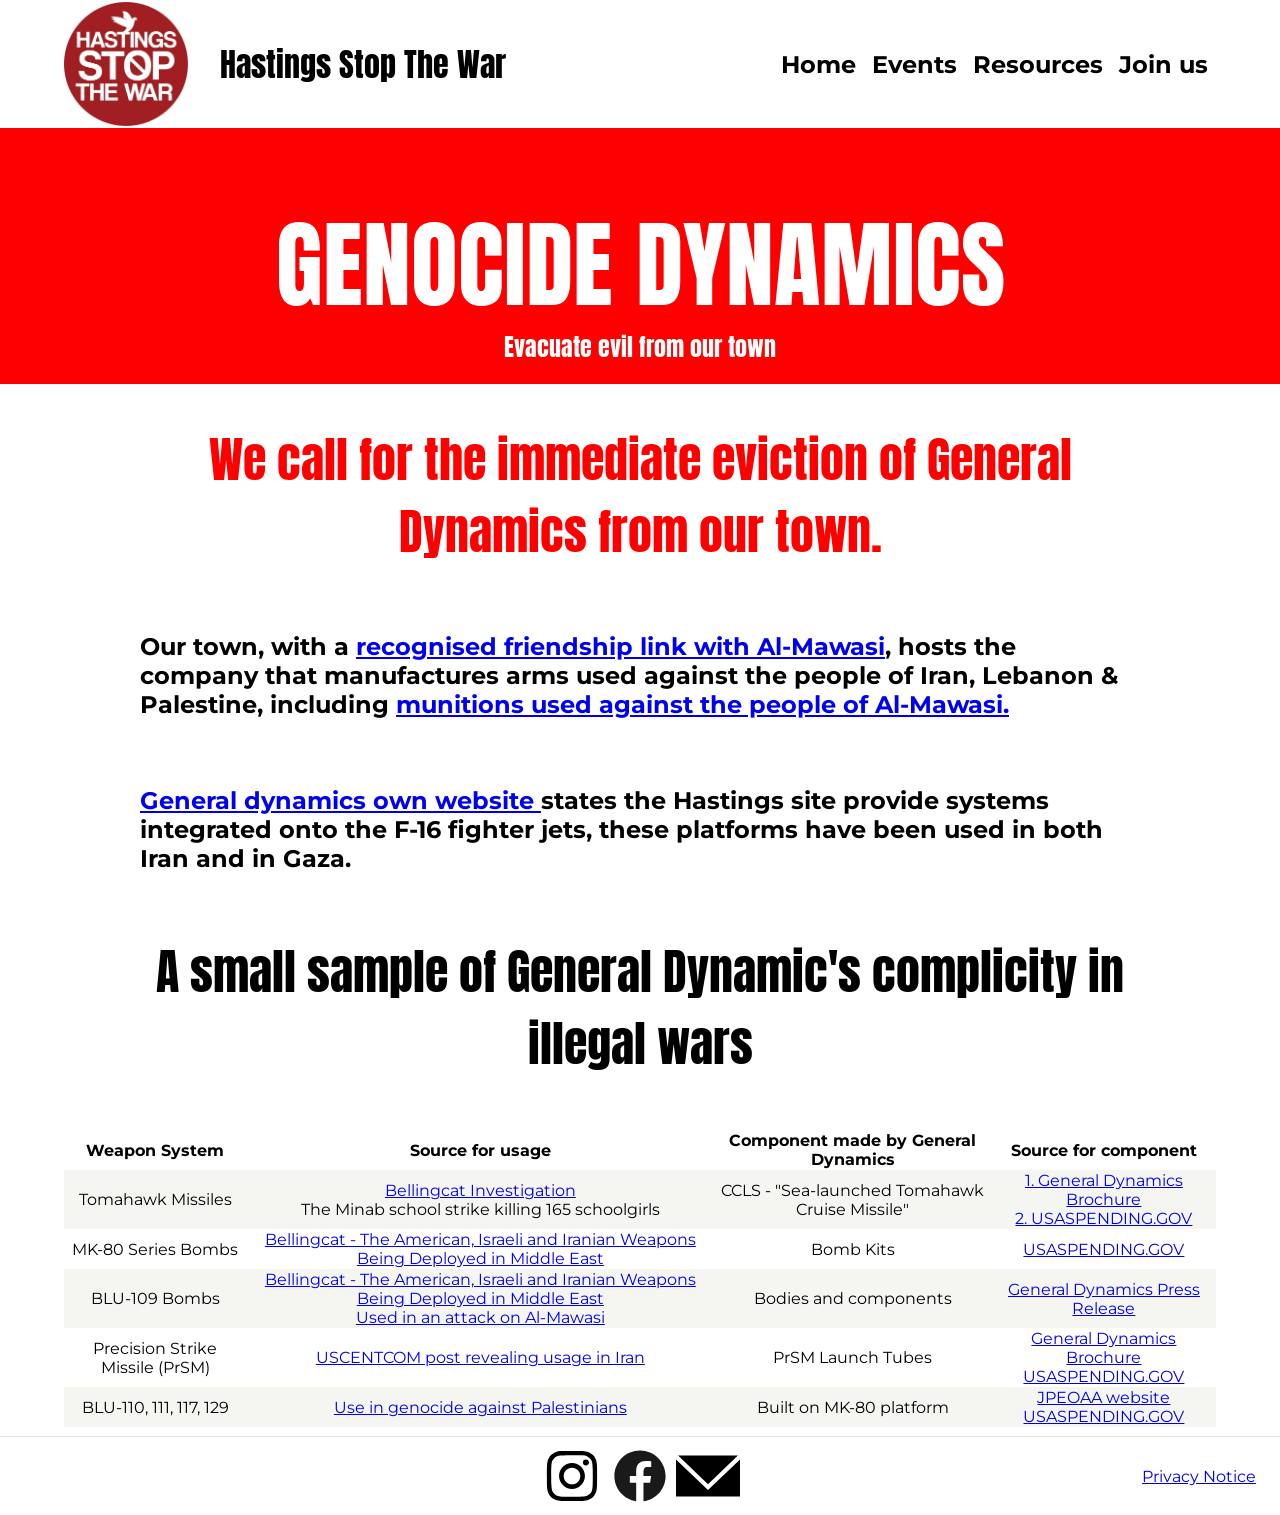
<file: gd.html>
<!DOCTYPE html>
<html lang="en">

<head>
    <link href="src/css/min/all.css" rel="stylesheet" />
    <link href="src/css/min/sub.css" rel="stylesheet" />
    <link rel="preconnect" href="https://fonts.googleapis.com">
    <link rel="preconnect" href="https://fonts.gstatic.com" crossorigin>
    <link
        href="https://fonts.googleapis.com/css2?family=Anton&family=Montserrat:ital,wght@0,100..900;1,100..900&display=block"
        rel="stylesheet">
    <script src="/src/js/nav.js"></script>

    <meta property="og:type" content="website">
    <meta property="og:image" content="https://hastingsstopthewar.org/src/images/og/twitterimage.png">
    <meta property="og:image:alt" content="Text reading Hastings says no! to war, over a blurred image of a vigil.">
    <meta charset="utf-8">
    <meta name="viewport" content="width=device-width, initial-scale=1">
    <meta name="twitter:card" content="summary_large_image">
    <meta name="twitter:site" content="@beawitcht">
    <meta name="twitter:image" content="https://hastingsstopthewar.org/src/images/og/twitterimage.png">
    <meta property="twitter:image:alt"
        content="Text reading Hastings says no! to war, over a blurred image of a vigil.">
    <link rel="icon" type="image/webp" href="src/images/logo.webp">
    <link rel="apple-touch-icon" href="src/images/og/apple-touch-icon.png">
    <meta property="og:logo" content="https://hastingsstopthewar.org/src/images/apple-touch-icon.png" />
    <title>Hastings Stop The War - General Dynamics</title>
    <link rel="canonical" href="https://hastingsstopthewar.org/gd.html">
    <meta name="description"
        content="General Dynamics operate in Hastings, with deep ties to genocide and complicity in illegal wars. They must be evicted.">
    <meta name="twitter:title" content=">Hastings Stop The War - General Dynamics">
    <meta name="twitter:description"
        content="General Dynamics operate in Hastings, with deep ties to genocide and complicity in illegal wars. They must be evicted.">
    <meta name="og:title" content="Hastings Stop The War - General Dynamics">
    <meta name="og:description"
        content="General Dynamics operate in Hastings, with deep ties to genocide and complicity in illegal wars. They must be evicted.">
    <meta name="keywords"
        content="stop the war,Iran,Palestine,Lebanon,Hastings,what's on,movement,local,complicity,General Dynamics">
</head>

<body>
    <a href="#main-content" class="screen-reader-text">Skip to main content</a>
    <div class="header">
        <div class="header-content">

            <div class="logo-img">
                <a aria-label="Back to home" href="/">
                    <img alt="Hastings Stop The War logo" class="header-logo" src="src/images/logo.webp">
                </a>
            </div>
            <div class="header-title">
                <a aria-label="Back to home" href="/">
                    Hastings Stop The War
                </a>
            </div>

            <div id="burgerMenu">
                <span></span>
            </div>


            <nav class="nav-container" id="navMenu">
                <ul class="nav-items">
                    <li class="nav-item">
                        <a href="/"> Home </a>
                    </li>
                    <li class="nav-item">
                        <a href="/events.html"> Events </a>
                    </li>
                    <li class="nav-item">
                        <a href="/resources.html"> Resources </a>
                    </li>
                    <li class="nav-item">
                        <a href="/join.html"> Join us </a>
                    </li>
                </ul>
            </nav>
        </div>
    </div>

    <main id="main-content">
        <div class="content-container">
            <div class="title-container">
                <div class="title-area">
                    <h1 class="title-header"> GENOCIDE DYNAMICS </h1>
                    <p class="title-paragraph">Evacuate evil from our town</p>
                </div>
            </div>
            <div class="event-container">
                <h2 class="event-title highlighted-text"> We call for the immediate eviction of General Dynamics from
                    our town. </h2>
                <p class="event-description">Our town, with a <a
                        href="https://hastingsonlinetimes.co.uk/hot-topics/campaigns/hastings-council-passes-ceasefire-motion-backs-link-with-al-mawasi-in-gaza">recognised
                        friendship link with Al-Mawasi</a>, hosts the company that manufactures arms used against the
                    people of Iran, Lebanon & Palestine, including <a
                        href="https://www.aljazeera.com/features/2026/2/10/israel-used-weapons-in-gaza-that-made-thousands-of-palestinians-evaporate#:~:text=BLU%2D109%20bunker%20buster%3A%20Used%20in%20an%20attack%20on%20al%2DMawasi"
                        target="_blank"> munitions used against the people of Al-Mawasi.</a></p><br>
                <p class="event-description"><a
                        href="https://web.archive.org/web/20240305101647/https://generaldynamics.uk.com/about/about-us/"
                        target="_blank">General dynamics own website </a> states the Hastings site provide systems
                    integrated onto the F-16 fighter jets, these platforms have been used in both Iran and in Gaza.</p>
            </div>
            <div class="event-container">
                <h2 class="event-title">A small sample of General Dynamic's complicity in illegal wars</h2>
            </div>
            <div class="table-overflow">
                <table class="content-table">
                    <tr>
                        <th>Weapon System</th>
                        <th>Source for usage</th>
                        <th>Component made by General Dynamics</th>
                        <th>Source for component</th>

                    </tr>
                    <tr>
                        <td>Tomahawk Missiles</td>
                        <td><a href="https://web.archive.org/web/20260311182303/https://www.bellingcat.com/news/2026/03/08/video-shows-us-tomahawk-missile-strike-next-to-girls-school-in-iran/"
                                target="_blank">Bellingcat Investigation</a><br>The Minab school strike killing 165
                            schoolgirls</td>
                        <td>CCLS - "Sea-launched Tomahawk Cruise Missile"</td>
                        <td><a href="https://web.archive.org/web/20250505064231/https://www.gd-ots.com/wp-content/uploads/2024/05/400002844-Launch-Tubes-Brochure-2024-04.pdf"
                                target="_blank">1. General Dynamics Brochure</a><br><a
                                href="https://www.usaspending.gov/search?hash=4e2423918802f3e8219b42f706af1d08"
                                target="_blank">2. USASPENDING.GOV</a></td>
                    </tr>
                    <tr>
                        <td>MK-80 Series Bombs</td>
                        <td><a href="https://web.archive.org/web/20260310022243/https://www.bellingcat.com/news/2026/03/03/bombs-will-fall-everywhere-the-american-israeli-and-iranian-weapons-being-deployed-in-middle-east/"
                                target="_blank">Bellingcat - The American, Israeli and Iranian Weapons Being Deployed in
                                Middle East</a></td>
                        <td>Bomb Kits</td>
                        <td><a href="https://www.usaspending.gov/award/CONT_AWD_W52P1J22F0208_9700_W52P1J19D0015_9700"
                                target="_blank">USASPENDING.GOV</a></td>
                    </tr>
                    <tr>
                        <td>BLU-109 Bombs</td>
                        <td><a href="https://web.archive.org/web/20260310022243/https://www.bellingcat.com/news/2026/03/03/bombs-will-fall-everywhere-the-american-israeli-and-iranian-weapons-being-deployed-in-middle-east/"
                                target="_blank">Bellingcat - The American, Israeli and Iranian Weapons Being Deployed in
                                Middle East</a><br>
                            <a href="https://www.aljazeera.com/features/2026/2/10/israel-used-weapons-in-gaza-that-made-thousands-of-palestinians-evaporate#:~:text=Used%20in%20an%20attack%20on%20al%2DMawasi"
                                target="_blank">Used in an attack on Al-Mawasi</a>
                        </td>
                        <td>Bodies and components</td>
                        <td><a href="https://web.archive.org/web/20250818141341/https://www.gd.com/Articles/2016/04/06/general-dynamics-ordnance-and-tactical-systems-awarded-contract-produce-blu-109-components"
                                target="_blank">General Dynamics Press Release</a></td>
                    </tr>
                    <tr>
                        <td>Precision Strike Missile (PrSM)</td>
                        <td><a href="https://x.com/CENTCOM/status/2029219939102401017" target="_blank">USCENTCOM post
                                revealing usage in Iran</td></a>
                        <td>PrSM Launch Tubes</td>
                        <td><a href="https://web.archive.org/web/20250505064231/https://www.gd-ots.com/wp-content/uploads/2024/05/400002844-Launch-Tubes-Brochure-2024-04.pdf"
                                target="_blank">General Dynamics Brochure</a><br><a
                                href="https://www.usaspending.gov/search?hash=4e2423918802f3e8219b42f706af1d08"
                                target="_blank">USASPENDING.GOV</a>
                        </td>
                    </tr>
                    <tr>
                        <td>BLU-110, 111, 117, 129</td>
                        <td><a href="https://www.aljazeera.com/features/2026/2/10/israel-used-weapons-in-gaza-that-made-thousands-of-palestinians-evaporate"
                                target="_blank">Use in genocide against Palestinians</td></a>
                        <td>Built on MK-80 platform</td>
                        <td><a href="https://web.archive.org/web/20251003232619/https://jpeoaa.army.mil/Project-Offices/PL-JAWS/Products/Bombs/"
                                target="_blank">JPEOAA website</a><br><a
                                href="https://www.usaspending.gov/search?hash=81a7c22a9348ab2faa2f93da1760d378"
                                target="_blank">USASPENDING.GOV</a>
                        </td>
                    </tr>
                </table>
            </div>




        </div>
    </main>


    <footer>
        <div class="footer-content">
            <div class="socials">
                <a class="insta" aria-label="Instagram" href="https://www.instagram.com/hastingsstopthewar/"
                    target="_blank">
                    <svg fill="#000000" viewBox="0 0 40 40" aria-hidden="true">
                        <path
                            d="M20,7c4.2,0,4.7,0,6.3,0.1c1.5,0.1,2.3,0.3,3,0.5C30,8,30.5,8.3,31.1,8.9c0.5,0.5,0.9,1.1,1.2,1.8c0.2,0.5,0.5,1.4,0.5,3 C33,15.3,33,15.8,33,20s0,4.7-0.1,6.3c-0.1,1.5-0.3,2.3-0.5,3c-0.3,0.7-0.6,1.2-1.2,1.8c-0.5,0.5-1.1,0.9-1.8,1.2 c-0.5,0.2-1.4,0.5-3,0.5C24.7,33,24.2,33,20,33s-4.7,0-6.3-0.1c-1.5-0.1-2.3-0.3-3-0.5C10,32,9.5,31.7,8.9,31.1 C8.4,30.6,8,30,7.7,29.3c-0.2-0.5-0.5-1.4-0.5-3C7,24.7,7,24.2,7,20s0-4.7,0.1-6.3c0.1-1.5,0.3-2.3,0.5-3C8,10,8.3,9.5,8.9,8.9 C9.4,8.4,10,8,10.7,7.7c0.5-0.2,1.4-0.5,3-0.5C15.3,7.1,15.8,7,20,7z M20,4.3c-4.3,0-4.8,0-6.5,0.1c-1.6,0-2.8,0.3-3.8,0.7 C8.7,5.5,7.8,6,6.9,6.9C6,7.8,5.5,8.7,5.1,9.7c-0.4,1-0.6,2.1-0.7,3.8c-0.1,1.7-0.1,2.2-0.1,6.5s0,4.8,0.1,6.5 c0,1.6,0.3,2.8,0.7,3.8c0.4,1,0.9,1.9,1.8,2.8c0.9,0.9,1.7,1.4,2.8,1.8c1,0.4,2.1,0.6,3.8,0.7c1.6,0.1,2.2,0.1,6.5,0.1 s4.8,0,6.5-0.1c1.6-0.1,2.9-0.3,3.8-0.7c1-0.4,1.9-0.9,2.8-1.8c0.9-0.9,1.4-1.7,1.8-2.8c0.4-1,0.6-2.1,0.7-3.8 c0.1-1.6,0.1-2.2,0.1-6.5s0-4.8-0.1-6.5c-0.1-1.6-0.3-2.9-0.7-3.8c-0.4-1-0.9-1.9-1.8-2.8c-0.9-0.9-1.7-1.4-2.8-1.8 c-1-0.4-2.1-0.6-3.8-0.7C24.8,4.3,24.3,4.3,20,4.3L20,4.3L20,4.3z">
                        </path>
                        <path
                            d="M20,11.9c-4.5,0-8.1,3.7-8.1,8.1s3.7,8.1,8.1,8.1s8.1-3.7,8.1-8.1S24.5,11.9,20,11.9z M20,25.2c-2.9,0-5.2-2.3-5.2-5.2 s2.3-5.2,5.2-5.2s5.2,2.3,5.2,5.2S22.9,25.2,20,25.2z">
                        </path>
                        <path
                            d="M30.6,11.6c0,1-0.8,1.9-1.9,1.9c-1,0-1.9-0.8-1.9-1.9s0.8-1.9,1.9-1.9C29.8,9.7,30.6,10.5,30.6,11.6z">
                        </path>
                    </svg>
                </a>
                <a class="fb" aria-label="Facebook" href="https://www.facebook.com/profile.php?id=61579671477229"
                    target="_blank">
                    <?xml version="1.0"?><svg fill="#1A1A1A" xmlns="http://www.w3.org/2000/svg" viewBox="0 0 30 30">
                        <path
                            d="M15,3C8.373,3,3,8.373,3,15c0,6.016,4.432,10.984,10.206,11.852V18.18h-2.969v-3.154h2.969v-2.099c0-3.475,1.693-5,4.581-5 c1.383,0,2.115,0.103,2.461,0.149v2.753h-1.97c-1.226,0-1.654,1.163-1.654,2.473v1.724h3.593L19.73,18.18h-3.106v8.697 C22.481,26.083,27,21.075,27,15C27,8.373,21.627,3,15,3z" />
                    </svg>
                </a>
                <a class="email" aria-label="Email" href="mailto:info@hastingsstopthewar.org" target="_blank">
                    <?xml version="1.0" encoding="iso-8859-1"?>
                    <!DOCTYPE svg PUBLIC "-//W3C//DTD SVG 1.1//EN" "http://www.w3.org/Graphics/SVG/1.1/DTD/svg11.dtd">
                    <svg fill="#000000" version="1.1" id="Capa_1" xmlns="http://www.w3.org/2000/svg"
                        xmlns:xlink="http://www.w3.org/1999/xlink" viewBox="0 0 31.291 31.291" xml:space="preserve">
                        <g>
                            <g>
                                <polygon points="30.271,5.643 1.018,5.643 15.645,19.671 		" />
                                <polygon points="15.645,22.539 0,7.536 0,25.648 31.291,25.648 31.291,7.536 		" />
                            </g>
                        </g>
                    </svg>
                </a>
            </div>

            <div class="privacy-notice">
                <a href="/privacy.html">Privacy Notice</a>
            </div>
        </div>
    </footer>
</body>

</html>
</file>
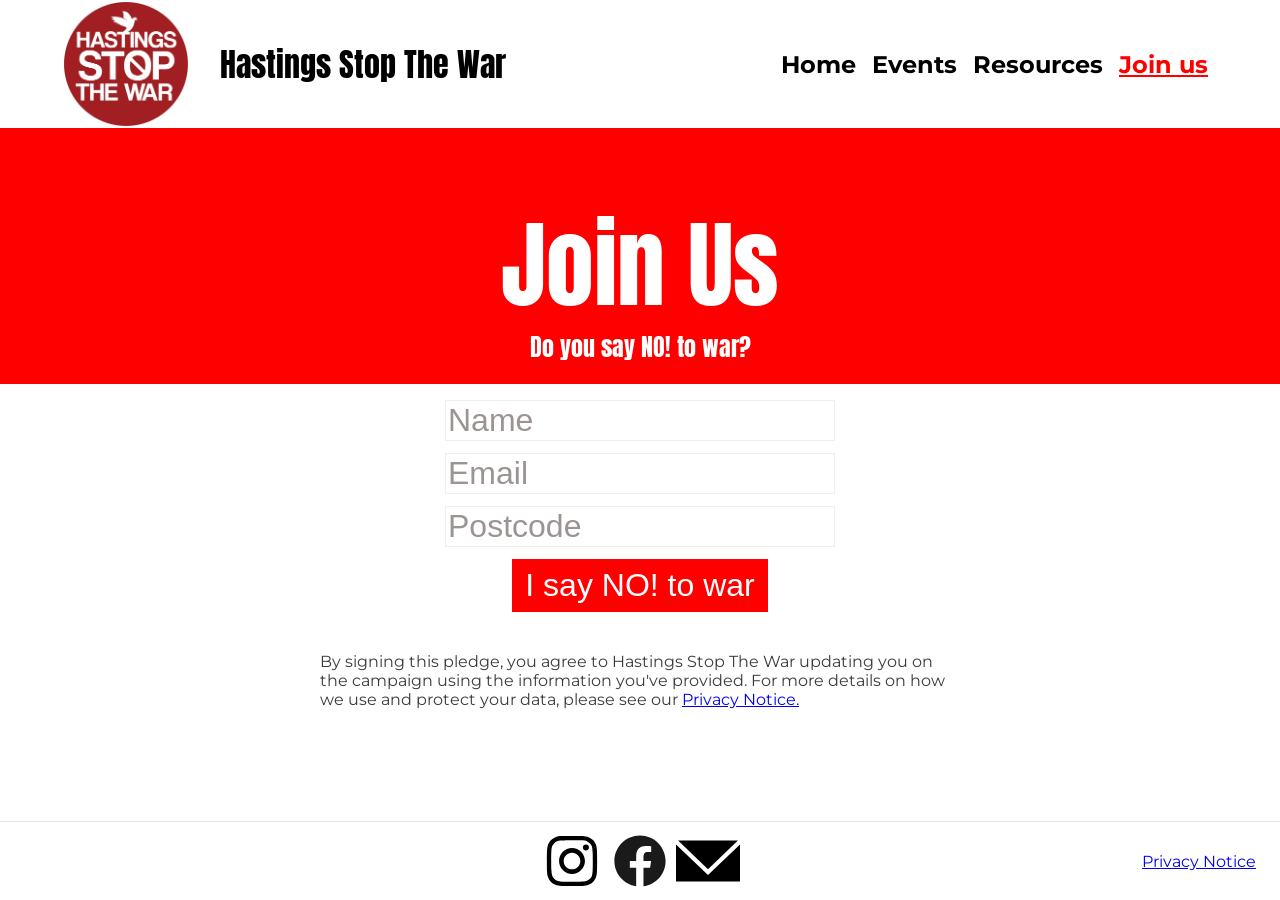
<file: join.html>
<!DOCTYPE html>
<html lang="en">

<head>
    <link href="src/css/min/all.css" rel="stylesheet" />
    <link href="src/css/min/sub.css" rel="stylesheet" />
    <link href="src/css/min/form.css" rel="stylesheet" />
    <link rel="preconnect" href="https://fonts.googleapis.com">
    <link rel="preconnect" href="https://fonts.gstatic.com" crossorigin>
    <link
        href="https://fonts.googleapis.com/css2?family=Anton&family=Montserrat:ital,wght@0,100..900;1,100..900&display=block"
        rel="stylesheet">
    <script src="/src/js/nav.js"></script>
    <script src="/src/js/pledgeform.js"></script>
    <meta property="og:type" content="website">
    <meta property="og:image" content="https://hastingsstopthewar.org/src/images/og/twitterimage.png">
    <meta property="og:image:alt" content="Text reading Hastings says no! to war, over a blurred image of a vigil.">
    <meta charset="utf-8">
    <meta name="viewport" content="width=device-width, initial-scale=1">
    <meta name="twitter:card" content="summary_large_image">
    <meta name="twitter:site" content="@beawitcht">
    <meta name="twitter:image" content="https://hastingsstopthewar.org/src/images/og/twitterimage.png">
    <meta property="twitter:image:alt"
        content="Text reading Hastings says no! to war, over a blurred image of a vigil.">
    <link rel="icon" type="image/webp" href="src/images/logo.webp">
    <link rel="apple-touch-icon" href="src/images/og/apple-touch-icon.png">
    <meta property="og:logo" content="https://hastingsstopthewar.org/src/images/apple-touch-icon.png" />
    <title>Hastings Stop The War - Join Us</title>
    <link rel="canonical" href="https://hastingsstopthewar.org/join.html">
    <meta name="description" content="Join Us, Do you say NO! to war? Sign the pledge.">
    <meta name="twitter:title" content=">Hastings Stop The War - Join Us">
    <meta name="twitter:description" content="Join Us, Do you say NO! to war? Sign the pledge.">
    <meta name="og:title" content="Hastings Stop The War - Join Us">
    <meta name="og:description" content="Join Us, Do you say NO! to war? Sign the pledge.">
    <meta name="keywords"
        content="stop the war,Iran,Palestine,Lebanon,Hastings,activism,movement,pledge,community,join">
</head>

<body>
    <a href="#main-content" class="screen-reader-text">Skip to main content</a>
    <div class="header">
        <div class="header-content">

            <div class="logo-img">
                <a aria-label="Back to home" href="/">
                    <img alt="Hastings Stop The War logo" class="header-logo" src="src/images/logo.webp">
                </a>
            </div>
            <div class="header-title">
                <a aria-label="Back to home" href="/">
                    Hastings Stop The War
                </a>
            </div>

            <div id="burgerMenu">
                <span></span>
            </div>


            <nav class="nav-container" id="navMenu">
                <ul class="nav-items">
                    <li class="nav-item">
                        <a href="/"> Home </a>
                    </li>
                    <li class="nav-item">
                        <a href="/events.html"> Events </a>
                    </li>
                    <li class="nav-item">
                        <a href="/resources.html"> Resources </a>
                    </li>
                    <li class="nav-item nav-item-active">
                        <a href="/join.html"> Join us </a>
                    </li>
                    </li>
                </ul>
            </nav>
        </div>
    </div>

    <main id="main-content">
        <div class="content-container">
            <div class="title-container">
                <div class="title-area">
                    <h1 class="title-header" id="titleH">Join Us</h1>
                    <p class="title-paragraph" id="titleP">Do you say NO! to war?</p>
                </div>
            </div>
            <div class="event-container">
                <form id="pledgeForm" method="POST" novalidate="true"
                    action="https://script.google.com/macros/s/AKfycby22jaZ-_-LB5urOgKkwjpD2VwqTDeZQnzlSPhJ579g0QThoQXp1tNnm84MJpYKOjDr/exec">
                    <input name="Name" type="text" placeholder="Name" required>
                    <input name="Email" type="email" placeholder="Email" required>
                    <input name="Postcode" type="text" placeholder="Postcode" required>
                    <button type="submit">I say NO! to war</button>
                    <div class="submit-message highlighted-text" id="message"></div>
                    <p>By signing this pledge, you agree to Hastings Stop The War updating you on the
                        campaign using the information you've provided. For more details on how we use and protect your
                        data, please see our <a href="/privacy.html" target="_blank">Privacy Notice.</a></p>

                </form>
                <h2 class="event-title highlighted-text" id="successMessage"></h2>
                <div id="loader" class="loader-overlay">
                    <div class="square-loader">
                        <div></div>
                        <div></div>
                        <div></div>
                    </div>
                </div>

            </div>



        </div>
    </main>


    <footer>
        <div class="footer-content">
            <div class="socials">
                <a class="insta" aria-label="Instagram" href="https://www.instagram.com/hastingsstopthewar/"
                    target="_blank">
                    <svg fill="#000000" viewBox="0 0 40 40" aria-hidden="true">
                        <path
                            d="M20,7c4.2,0,4.7,0,6.3,0.1c1.5,0.1,2.3,0.3,3,0.5C30,8,30.5,8.3,31.1,8.9c0.5,0.5,0.9,1.1,1.2,1.8c0.2,0.5,0.5,1.4,0.5,3 C33,15.3,33,15.8,33,20s0,4.7-0.1,6.3c-0.1,1.5-0.3,2.3-0.5,3c-0.3,0.7-0.6,1.2-1.2,1.8c-0.5,0.5-1.1,0.9-1.8,1.2 c-0.5,0.2-1.4,0.5-3,0.5C24.7,33,24.2,33,20,33s-4.7,0-6.3-0.1c-1.5-0.1-2.3-0.3-3-0.5C10,32,9.5,31.7,8.9,31.1 C8.4,30.6,8,30,7.7,29.3c-0.2-0.5-0.5-1.4-0.5-3C7,24.7,7,24.2,7,20s0-4.7,0.1-6.3c0.1-1.5,0.3-2.3,0.5-3C8,10,8.3,9.5,8.9,8.9 C9.4,8.4,10,8,10.7,7.7c0.5-0.2,1.4-0.5,3-0.5C15.3,7.1,15.8,7,20,7z M20,4.3c-4.3,0-4.8,0-6.5,0.1c-1.6,0-2.8,0.3-3.8,0.7 C8.7,5.5,7.8,6,6.9,6.9C6,7.8,5.5,8.7,5.1,9.7c-0.4,1-0.6,2.1-0.7,3.8c-0.1,1.7-0.1,2.2-0.1,6.5s0,4.8,0.1,6.5 c0,1.6,0.3,2.8,0.7,3.8c0.4,1,0.9,1.9,1.8,2.8c0.9,0.9,1.7,1.4,2.8,1.8c1,0.4,2.1,0.6,3.8,0.7c1.6,0.1,2.2,0.1,6.5,0.1 s4.8,0,6.5-0.1c1.6-0.1,2.9-0.3,3.8-0.7c1-0.4,1.9-0.9,2.8-1.8c0.9-0.9,1.4-1.7,1.8-2.8c0.4-1,0.6-2.1,0.7-3.8 c0.1-1.6,0.1-2.2,0.1-6.5s0-4.8-0.1-6.5c-0.1-1.6-0.3-2.9-0.7-3.8c-0.4-1-0.9-1.9-1.8-2.8c-0.9-0.9-1.7-1.4-2.8-1.8 c-1-0.4-2.1-0.6-3.8-0.7C24.8,4.3,24.3,4.3,20,4.3L20,4.3L20,4.3z">
                        </path>
                        <path
                            d="M20,11.9c-4.5,0-8.1,3.7-8.1,8.1s3.7,8.1,8.1,8.1s8.1-3.7,8.1-8.1S24.5,11.9,20,11.9z M20,25.2c-2.9,0-5.2-2.3-5.2-5.2 s2.3-5.2,5.2-5.2s5.2,2.3,5.2,5.2S22.9,25.2,20,25.2z">
                        </path>
                        <path
                            d="M30.6,11.6c0,1-0.8,1.9-1.9,1.9c-1,0-1.9-0.8-1.9-1.9s0.8-1.9,1.9-1.9C29.8,9.7,30.6,10.5,30.6,11.6z">
                        </path>
                    </svg>
                </a>
                <a class="fb" aria-label="Facebook" href="https://www.facebook.com/profile.php?id=61579671477229"
                    target="_blank">
                    <?xml version="1.0"?><svg fill="#1A1A1A" xmlns="http://www.w3.org/2000/svg" viewBox="0 0 30 30">
                        <path
                            d="M15,3C8.373,3,3,8.373,3,15c0,6.016,4.432,10.984,10.206,11.852V18.18h-2.969v-3.154h2.969v-2.099c0-3.475,1.693-5,4.581-5 c1.383,0,2.115,0.103,2.461,0.149v2.753h-1.97c-1.226,0-1.654,1.163-1.654,2.473v1.724h3.593L19.73,18.18h-3.106v8.697 C22.481,26.083,27,21.075,27,15C27,8.373,21.627,3,15,3z" />
                    </svg>
                </a>
                <a class="email" aria-label="Email" href="mailto:info@hastingsstopthewar.org" target="_blank">
                    <?xml version="1.0" encoding="iso-8859-1"?>
                    <!DOCTYPE svg PUBLIC "-//W3C//DTD SVG 1.1//EN" "http://www.w3.org/Graphics/SVG/1.1/DTD/svg11.dtd">
                    <svg fill="#000000" version="1.1" id="Capa_1" xmlns="http://www.w3.org/2000/svg"
                        xmlns:xlink="http://www.w3.org/1999/xlink" viewBox="0 0 31.291 31.291" xml:space="preserve">
                        <g>
                            <g>
                                <polygon points="30.271,5.643 1.018,5.643 15.645,19.671 		" />
                                <polygon points="15.645,22.539 0,7.536 0,25.648 31.291,25.648 31.291,7.536 		" />
                            </g>
                        </g>
                    </svg>
                </a>
            </div>

            <div class="privacy-notice">
                <a href="/privacy.html">Privacy Notice</a>
            </div>
        </div>
    </footer>
</body>

</html>
</file>
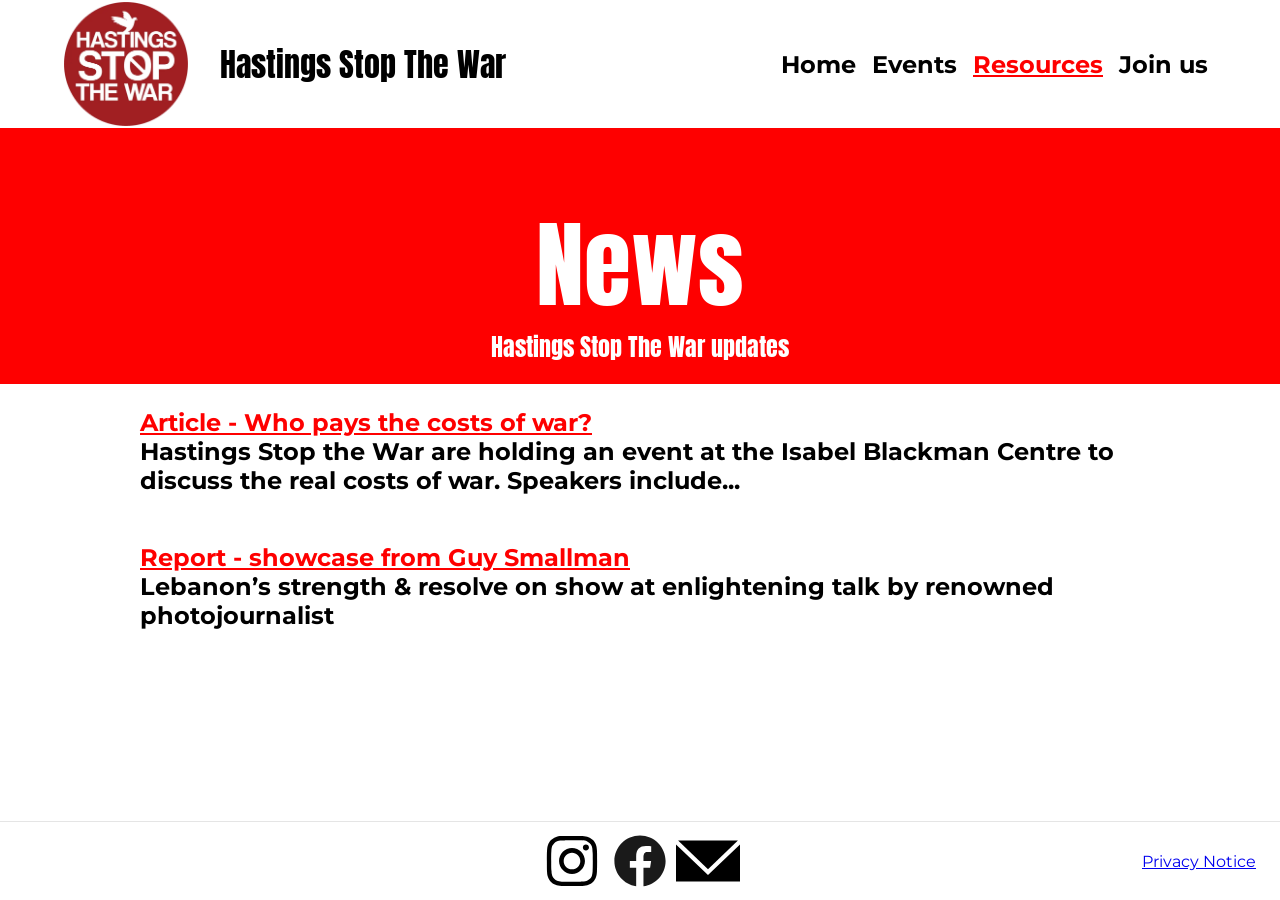
<file: news.html>
<!DOCTYPE html>
<html lang="en">

<head>
    <link href="src/css/min/all.css" rel="stylesheet" />
    <link href="src/css/min/sub.css" rel="stylesheet" />
    <link rel="preconnect" href="https://fonts.googleapis.com">
    <link rel="preconnect" href="https://fonts.gstatic.com" crossorigin>
    <link
        href="https://fonts.googleapis.com/css2?family=Anton&family=Montserrat:ital,wght@0,100..900;1,100..900&display=block"
        rel="stylesheet">
    <script src="/src/js/nav.js"></script>

    <meta property="og:type" content="website">
    <meta property="og:image" content="https://hastingsstopthewar.org/src/images/og/twitterimage.png">
    <meta property="og:image:alt" content="Text reading Hastings says no! to war, over a blurred image of a vigil.">
    <meta charset="utf-8">
    <meta name="viewport" content="width=device-width, initial-scale=1">
    <meta name="twitter:card" content="summary_large_image">
    <meta name="twitter:site" content="@beawitcht">
    <meta name="twitter:image" content="https://hastingsstopthewar.org/src/images/og/twitterimage.png">
    <meta property="twitter:image:alt"
        content="Text reading Hastings says no! to war, over a blurred image of a vigil.">
    <link rel="icon" type="image/webp" href="src/images/logo.webp">
    <link rel="apple-touch-icon" href="src/images/og/apple-touch-icon.png">
    <meta property="og:logo" content="https://hastingsstopthewar.org/src/images/apple-touch-icon.png" />
    <title>Hastings Stop The War - News</title>
    <link rel="canonical" href="https://hastingsstopthewar.org/news.html">
    <meta name="description" content="News from Hastings Stop The War">
    <meta name="twitter:title" content=">Hastings Stop The War - News">
    <meta name="twitter:description" content="News from Hastings Stop The War">
    <meta name="og:title" content="Hastings Stop The War - News">
    <meta name="og:description" content="News from Hastings Stop The War">
    <meta name="keywords" content="stop the war,Iran,Palestine,Lebanon,Hastings,activism,movement,local,community,news">
</head>

<body>
    <a href="#main-content" class="screen-reader-text">Skip to main content</a>
    <div class="header">
        <div class="header-content">

            <div class="logo-img">
                <a aria-label="Back to home" href="/">
                    <img alt="Hastings Stop The War logo" class="header-logo" src="src/images/logo.webp">
                </a>
            </div>
            <div class="header-title">
                <a aria-label="Back to home" href="/">
                    Hastings Stop The War
                </a>
            </div>

            <div id="burgerMenu">
                <span></span>
            </div>


            <nav class="nav-container" id="navMenu">
                <ul class="nav-items">
                    <li class="nav-item">
                        <a href="/"> Home </a>
                    </li>
                    <li class="nav-item">
                        <a href="/events.html"> Events </a>
                    </li>
                    <li class="nav-item nav-item-active">
                        <a href="/resources.html"> Resources </a>
                    </li>
                    <li class="nav-item">
                        <a href="/join.html"> Join us </a>
                    </li>
                    </li>
                </ul>
            </nav>
        </div>
    </div>

    <main id="main-content">
        <div class="content-container">
            <div class="title-container">
                <div class="title-area">
                    <h1 class="title-header">News</h1>
                    <p class="title-paragraph">Hastings Stop The War updates</p>
                </div>
            </div>
            <div class="event-container">

                <p class="event-description"> <a class="event-link"
                        href="https://hastingsonlinetimes.co.uk/hot-topics/campaigns/hastings-against-war-4-october-event"
                        target="_blank">
                        Article - Who pays the costs of war?
                    </a><br>
                    Hastings Stop the War are holding an event at the Isabel Blackman Centre to discuss the real costs
                    of war. Speakers include...
                </p>

                <p class="event-description"> <a class="event-link" href="https://www.facebook.com/share/p/14bD4os9JR4/"
                        target="_blank">
                        Report - showcase from Guy Smallman
                    </a><br>
                    Lebanon’s strength & resolve on show at enlightening talk by renowned
                    photojournalist
                </p>

            </div>


        </div>
    </main>


    <footer>
        <div class="footer-content">
            <div class="socials">
                <a class="insta" aria-label="Instagram" href="https://www.instagram.com/hastingsstopthewar/"
                    target="_blank">
                    <svg fill="#000000" viewBox="0 0 40 40" aria-hidden="true">
                        <path
                            d="M20,7c4.2,0,4.7,0,6.3,0.1c1.5,0.1,2.3,0.3,3,0.5C30,8,30.5,8.3,31.1,8.9c0.5,0.5,0.9,1.1,1.2,1.8c0.2,0.5,0.5,1.4,0.5,3 C33,15.3,33,15.8,33,20s0,4.7-0.1,6.3c-0.1,1.5-0.3,2.3-0.5,3c-0.3,0.7-0.6,1.2-1.2,1.8c-0.5,0.5-1.1,0.9-1.8,1.2 c-0.5,0.2-1.4,0.5-3,0.5C24.7,33,24.2,33,20,33s-4.7,0-6.3-0.1c-1.5-0.1-2.3-0.3-3-0.5C10,32,9.5,31.7,8.9,31.1 C8.4,30.6,8,30,7.7,29.3c-0.2-0.5-0.5-1.4-0.5-3C7,24.7,7,24.2,7,20s0-4.7,0.1-6.3c0.1-1.5,0.3-2.3,0.5-3C8,10,8.3,9.5,8.9,8.9 C9.4,8.4,10,8,10.7,7.7c0.5-0.2,1.4-0.5,3-0.5C15.3,7.1,15.8,7,20,7z M20,4.3c-4.3,0-4.8,0-6.5,0.1c-1.6,0-2.8,0.3-3.8,0.7 C8.7,5.5,7.8,6,6.9,6.9C6,7.8,5.5,8.7,5.1,9.7c-0.4,1-0.6,2.1-0.7,3.8c-0.1,1.7-0.1,2.2-0.1,6.5s0,4.8,0.1,6.5 c0,1.6,0.3,2.8,0.7,3.8c0.4,1,0.9,1.9,1.8,2.8c0.9,0.9,1.7,1.4,2.8,1.8c1,0.4,2.1,0.6,3.8,0.7c1.6,0.1,2.2,0.1,6.5,0.1 s4.8,0,6.5-0.1c1.6-0.1,2.9-0.3,3.8-0.7c1-0.4,1.9-0.9,2.8-1.8c0.9-0.9,1.4-1.7,1.8-2.8c0.4-1,0.6-2.1,0.7-3.8 c0.1-1.6,0.1-2.2,0.1-6.5s0-4.8-0.1-6.5c-0.1-1.6-0.3-2.9-0.7-3.8c-0.4-1-0.9-1.9-1.8-2.8c-0.9-0.9-1.7-1.4-2.8-1.8 c-1-0.4-2.1-0.6-3.8-0.7C24.8,4.3,24.3,4.3,20,4.3L20,4.3L20,4.3z">
                        </path>
                        <path
                            d="M20,11.9c-4.5,0-8.1,3.7-8.1,8.1s3.7,8.1,8.1,8.1s8.1-3.7,8.1-8.1S24.5,11.9,20,11.9z M20,25.2c-2.9,0-5.2-2.3-5.2-5.2 s2.3-5.2,5.2-5.2s5.2,2.3,5.2,5.2S22.9,25.2,20,25.2z">
                        </path>
                        <path
                            d="M30.6,11.6c0,1-0.8,1.9-1.9,1.9c-1,0-1.9-0.8-1.9-1.9s0.8-1.9,1.9-1.9C29.8,9.7,30.6,10.5,30.6,11.6z">
                        </path>
                    </svg>
                </a>
                <a class="fb" aria-label="Facebook" href="https://www.facebook.com/profile.php?id=61579671477229"
                    target="_blank">
                    <?xml version="1.0"?><svg fill="#1A1A1A" xmlns="http://www.w3.org/2000/svg" viewBox="0 0 30 30">
                        <path
                            d="M15,3C8.373,3,3,8.373,3,15c0,6.016,4.432,10.984,10.206,11.852V18.18h-2.969v-3.154h2.969v-2.099c0-3.475,1.693-5,4.581-5 c1.383,0,2.115,0.103,2.461,0.149v2.753h-1.97c-1.226,0-1.654,1.163-1.654,2.473v1.724h3.593L19.73,18.18h-3.106v8.697 C22.481,26.083,27,21.075,27,15C27,8.373,21.627,3,15,3z" />
                    </svg>
                </a>
                <a class="email" aria-label="Email" href="mailto:info@hastingsstopthewar.org" target="_blank">
                    <?xml version="1.0" encoding="iso-8859-1"?>
                    <!DOCTYPE svg PUBLIC "-//W3C//DTD SVG 1.1//EN" "http://www.w3.org/Graphics/SVG/1.1/DTD/svg11.dtd">
                    <svg fill="#000000" version="1.1" id="Capa_1" xmlns="http://www.w3.org/2000/svg"
                        xmlns:xlink="http://www.w3.org/1999/xlink" viewBox="0 0 31.291 31.291" xml:space="preserve">
                        <g>
                            <g>
                                <polygon points="30.271,5.643 1.018,5.643 15.645,19.671 		" />
                                <polygon points="15.645,22.539 0,7.536 0,25.648 31.291,25.648 31.291,7.536 		" />
                            </g>
                        </g>
                    </svg>
                </a>
            </div>

            <div class="privacy-notice">
                <a href="/privacy.html">Privacy Notice</a>
            </div>
        </div>
    </footer>
</body>

</html>
</file>
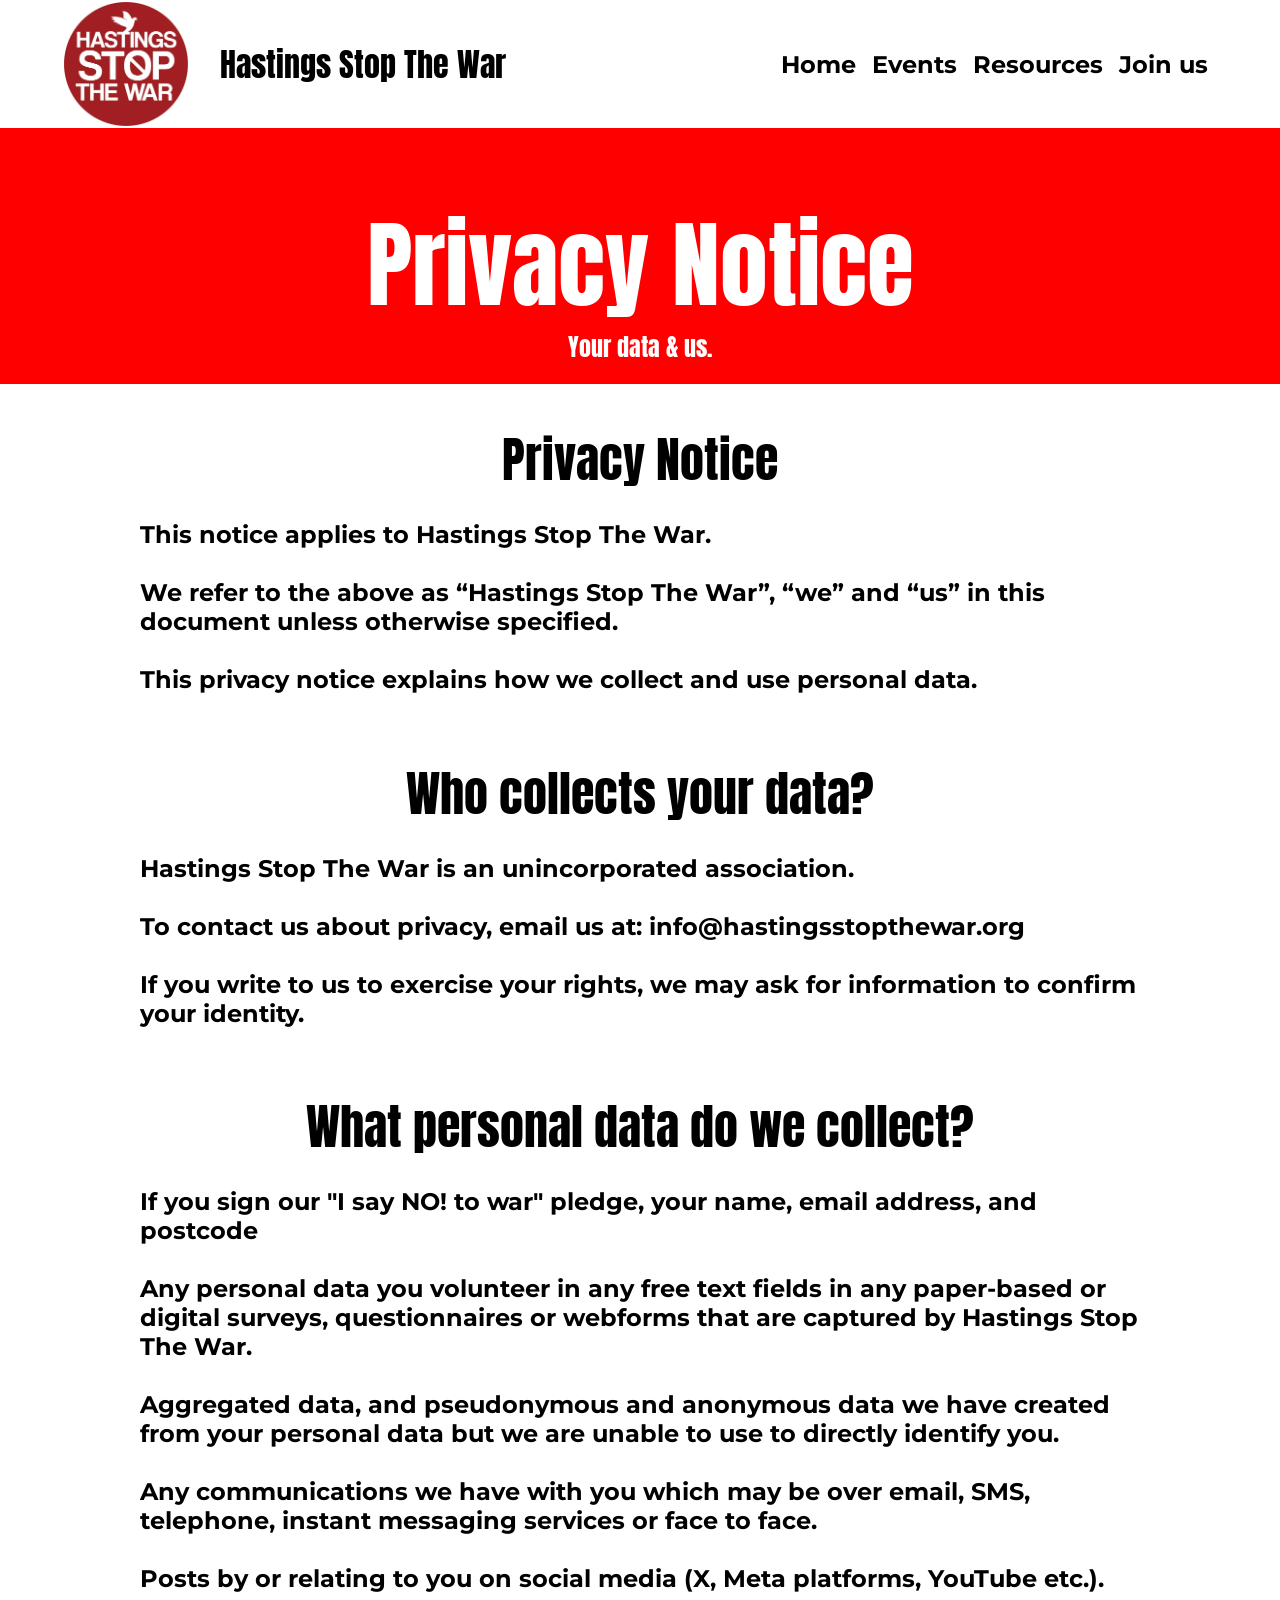
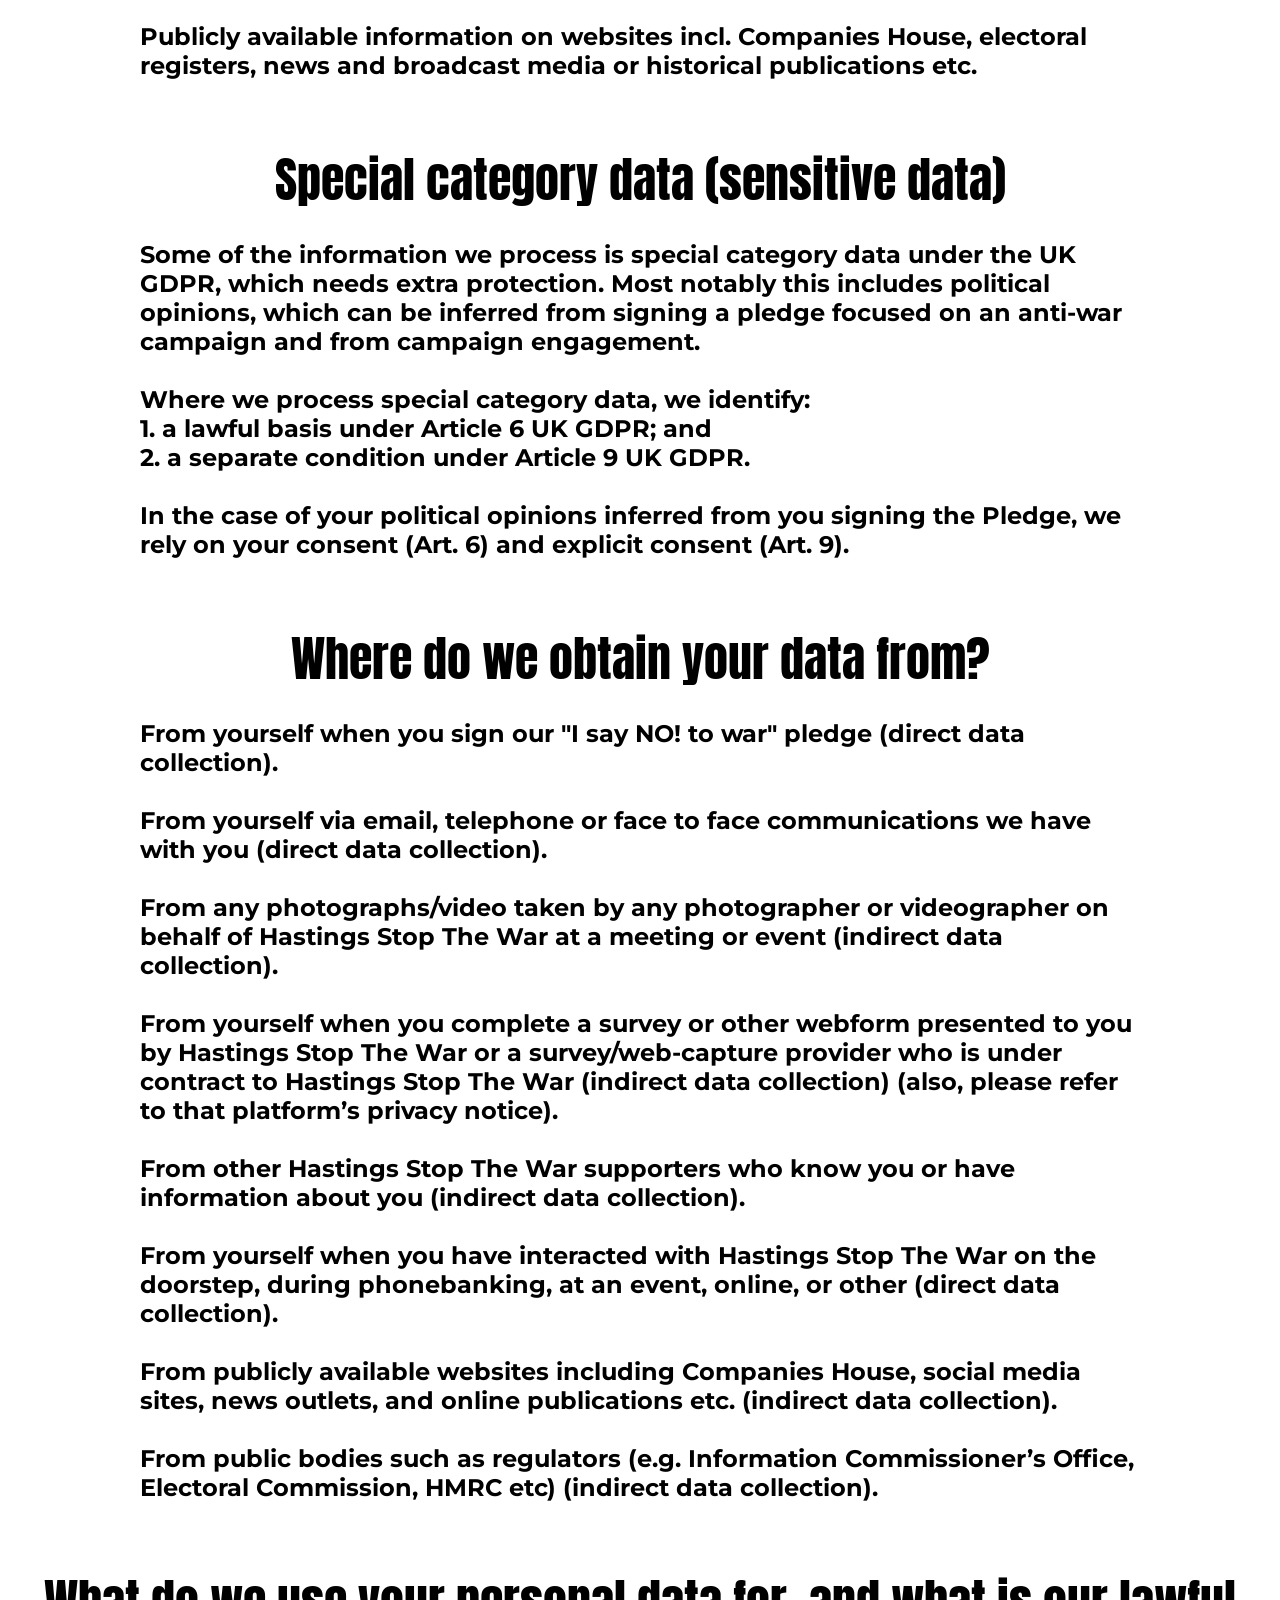
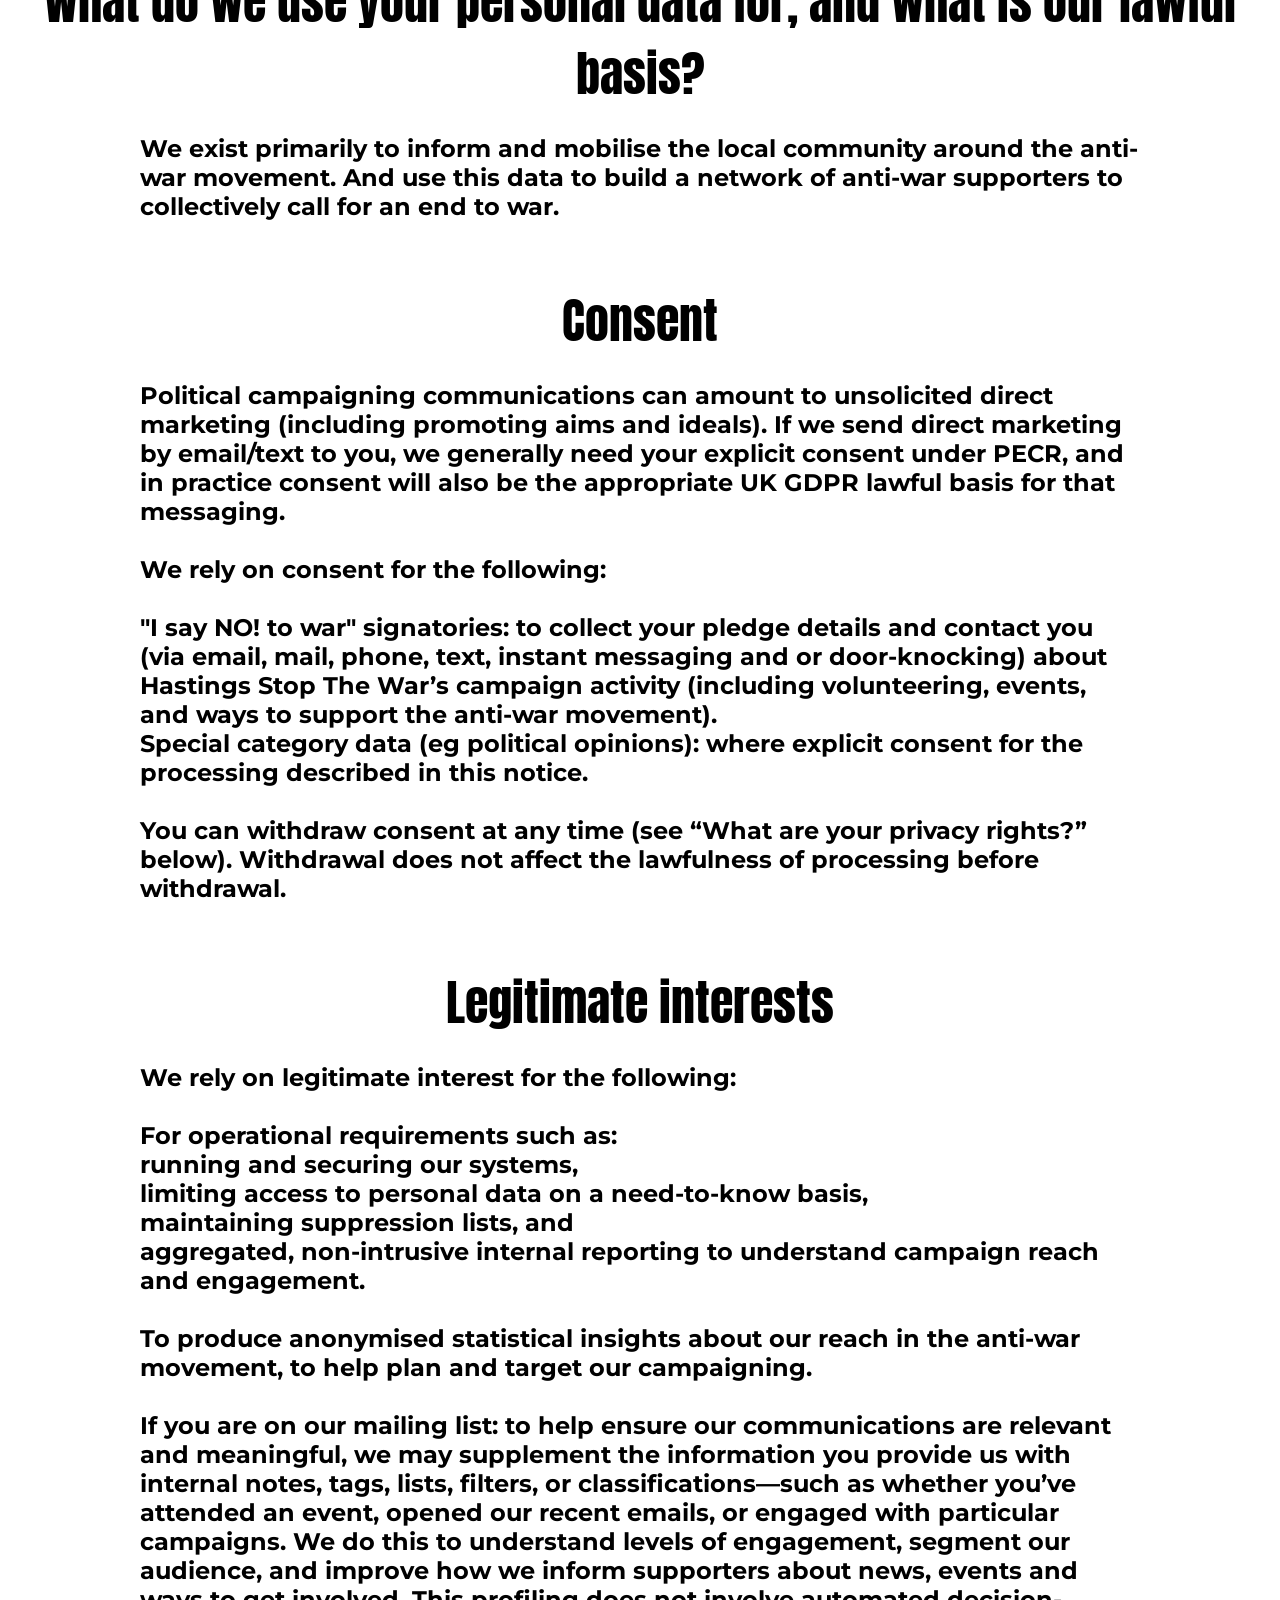
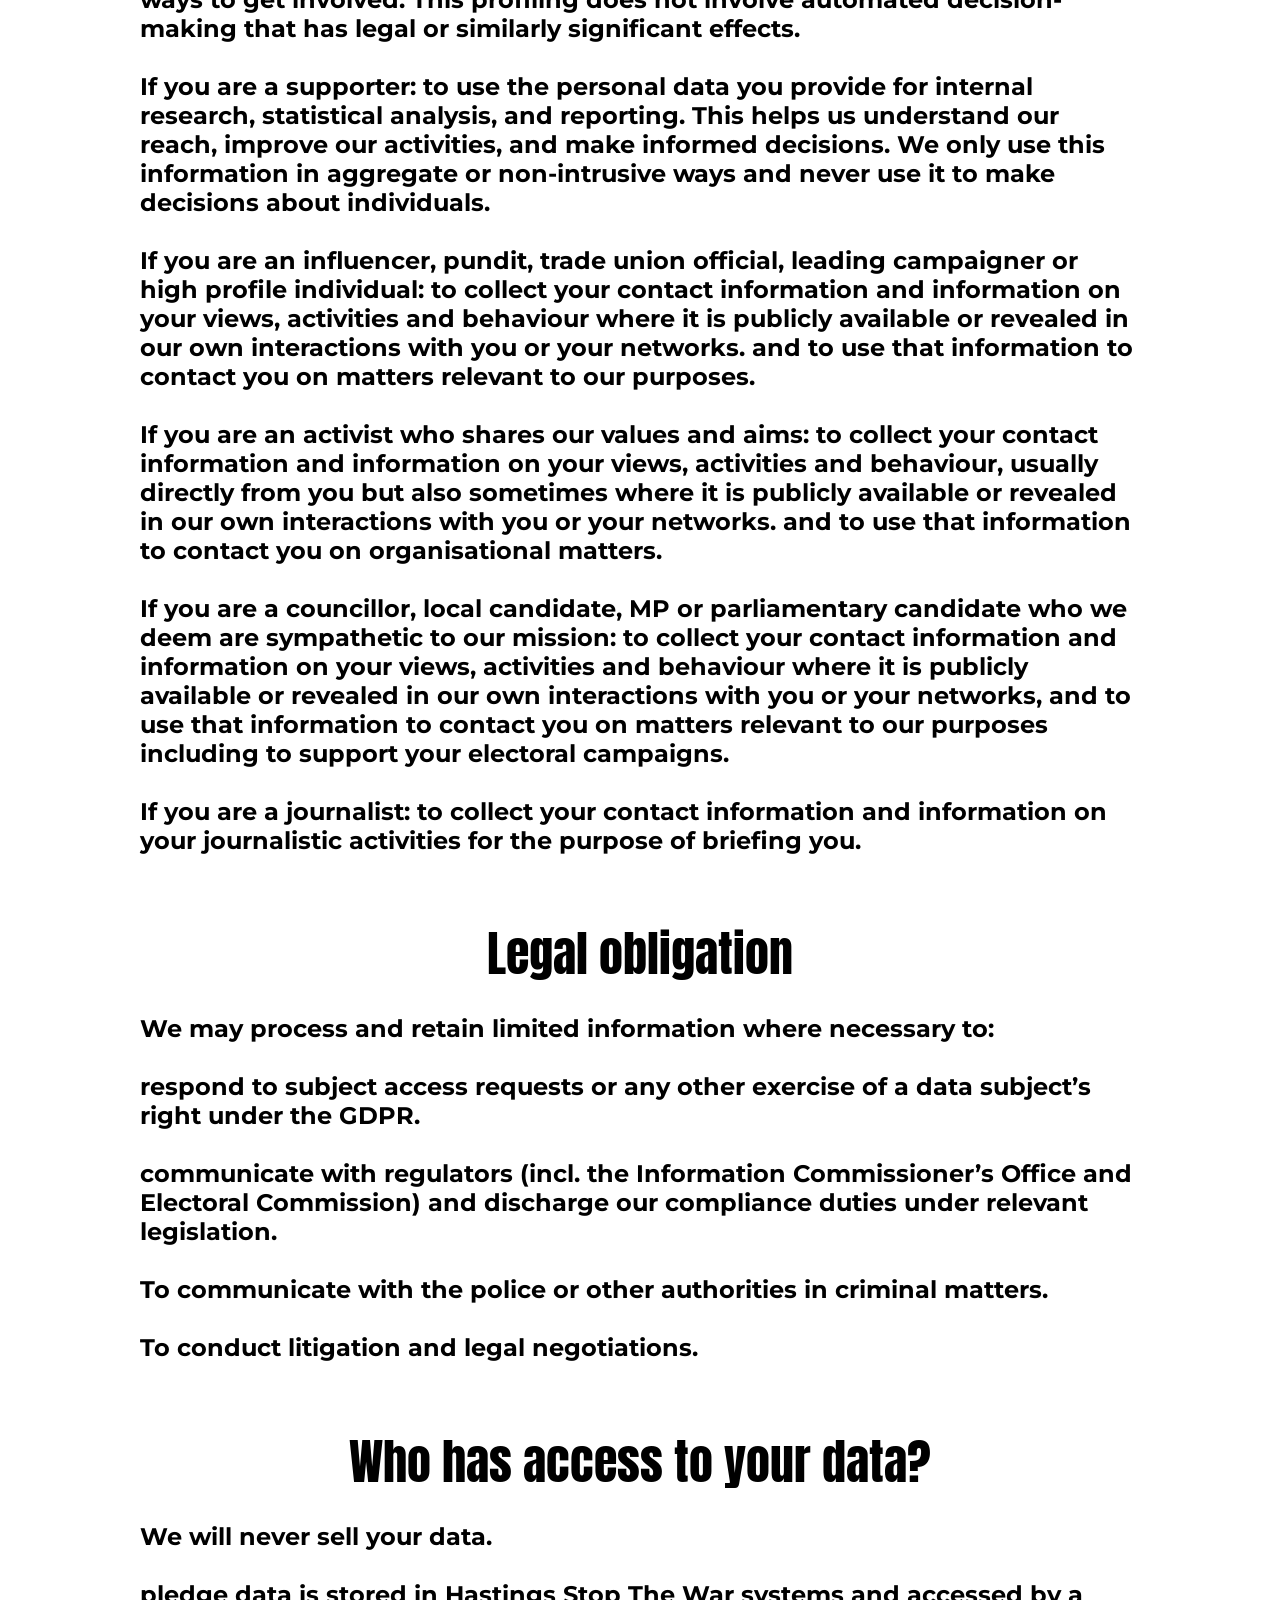
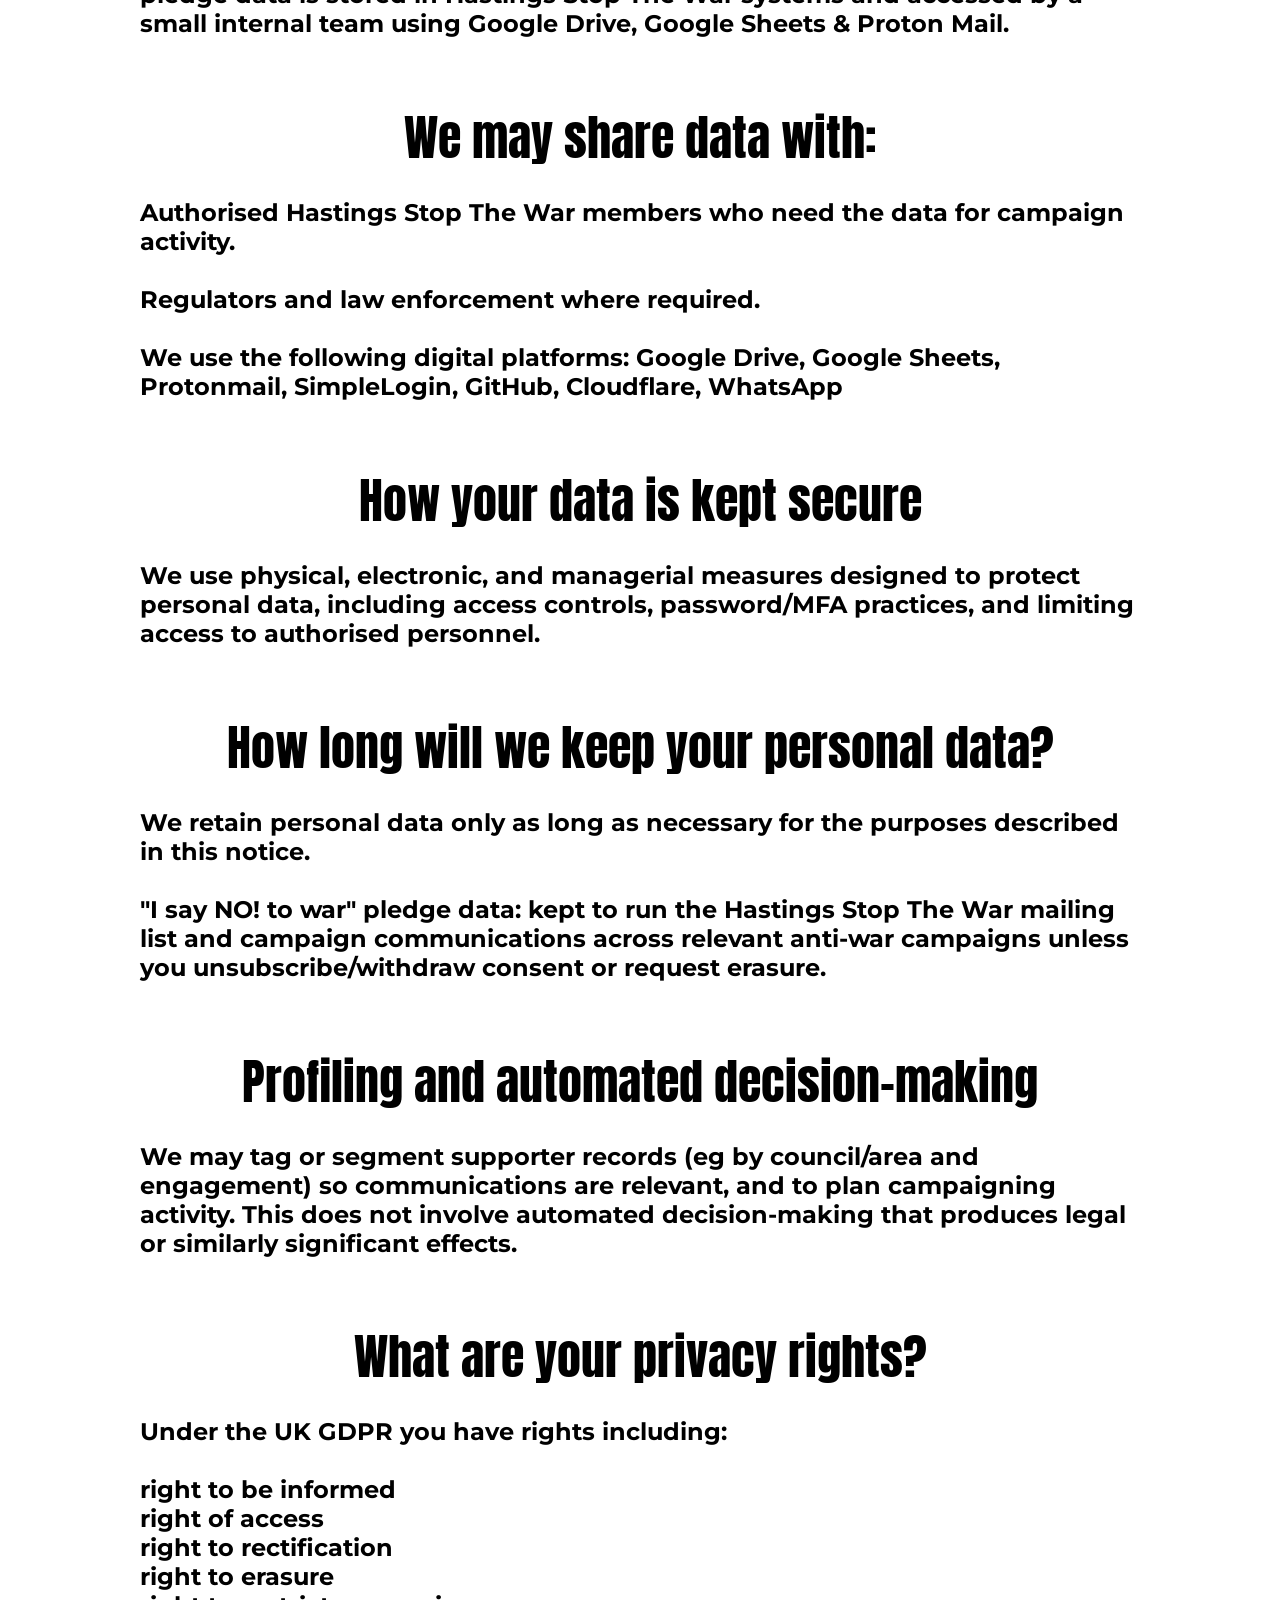
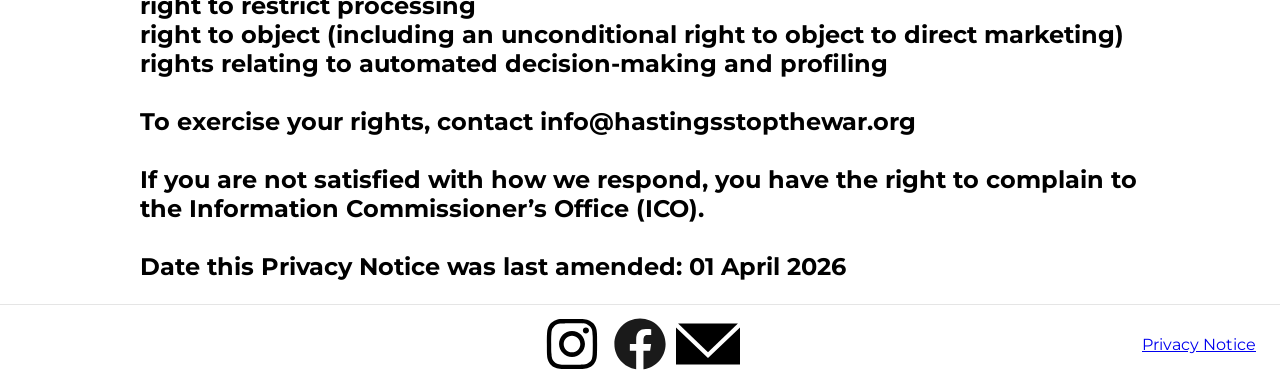
<file: privacy.html>
<!DOCTYPE html>
<html lang="en">

<head>
    <link href="src/css/min/all.css" rel="stylesheet" />
    <link href="src/css/min/sub.css" rel="stylesheet" />
    <link rel="preconnect" href="https://fonts.googleapis.com">
    <link rel="preconnect" href="https://fonts.gstatic.com" crossorigin>
    <link
        href="https://fonts.googleapis.com/css2?family=Anton&family=Montserrat:ital,wght@0,100..900;1,100..900&display=block"
        rel="stylesheet">
    <script src="/src/js/nav.js"></script>

    <meta property="og:type" content="website">
    <meta property="og:image" content="https://hastingsstopthewar.org/src/images/og/twitterimage.png">
    <meta property="og:image:alt" content="Text reading Hastings says no! to war, over a blurred image of a vigil.">
    <meta charset="utf-8">
    <meta name="viewport" content="width=device-width, initial-scale=1">
    <meta name="twitter:card" content="summary_large_image">
    <meta name="twitter:site" content="@beawitcht">
    <meta name="twitter:image" content="https://hastingsstopthewar.org/src/images/og/twitterimage.png">
    <meta property="twitter:image:alt"
        content="Text reading Hastings says no! to war, over a blurred image of a vigil.">
    <link rel="icon" type="image/webp" href="src/images/logo.webp">
    <link rel="apple-touch-icon" href="src/images/og/apple-touch-icon.png">
    <meta property="og:logo" content="https://hastingsstopthewar.org/src/images/apple-touch-icon.png" />
    <title>Hastings Stop The War - Privacy Notice</title>
    <link rel="canonical" href="https://hastingsstopthewar.org/privacy.html">
    <meta name="description" content="Privacy notice, Hastings Stop The War">
    <meta name="twitter:title" content=">Hastings Stop The War - Privacy Notice">
    <meta name="twitter:description" content="Privacy notice, Hastings Stop The War">
    <meta name="og:title" content="Hastings Stop The War - Privacy Notice">
    <meta name="og:description" content="Privacy notice, Hastings Stop The War">
    <meta name="keywords"
        content="stop the war,Iran,Palestine,Lebanon,Hastings,activism,movement,data,community,privacy notice">
</head>

<body>
    <a href="#main-content" class="screen-reader-text">Skip to main content</a>
    <div class="header">
        <div class="header-content">

            <div class="logo-img">
                <a aria-label="Back to home" href="/">
                    <img alt="Hastings Stop The War logo" class="header-logo" src="src/images/logo.webp">
                </a>
            </div>
            <div class="header-title">
                <a aria-label="Back to home" href="/">
                    Hastings Stop The War
                </a>
            </div>

            <div id="burgerMenu">
                <span></span>
            </div>


            <nav class="nav-container" id="navMenu">
                <ul class="nav-items">
                    <li class="nav-item">
                        <a href="/"> Home </a>
                    </li>
                    <li class="nav-item">
                        <a href="/events.html"> Events </a>
                    </li>
                    <li class="nav-item">
                        <a href="/resources.html"> Resources </a>
                    </li>
                    <li class="nav-item">
                        <a href="/join.html"> Join us </a>
                    </li>
                    </li>
                </ul>
            </nav>
        </div>
    </div>

    <main id="main-content">
        <div class="content-container">
            <div class="title-container">
                <div class="title-area">
                    <h1 class="title-header">Privacy Notice</h1>
                    <p class="title-paragraph">Your data & us.</p>
                </div>
            </div>
            <div class="event-container">

                <h2 class="content-title">Privacy Notice</h2>

                <p class="event-description">
                    This notice applies to Hastings Stop The War.
                    <br><br>
                    We refer to the above as “Hastings Stop The War”, “we” and “us” in this document unless otherwise
                    specified.
                    <br><br>
                    This privacy notice explains how we collect and use personal data.
                </p>
            </div>

            <div class="event-container">
                <h2 class="content-title">Who collects your data?</h2>

                <p class="event-description">
                    Hastings Stop The War is an unincorporated association.
                    <br><br>
                    To contact us about privacy, email us at: info@hastingsstopthewar.org
                    <br><br>
                    If you write to us to exercise your rights, we may ask for information to confirm your identity.
                </p>
            </div>

            <div class="event-container">
                <h2 class="content-title">What personal data do we collect?</h2>

                <p class="event-description">
                    If you sign our "I say NO! to war" pledge, your name, email address, and
                    postcode
                    <br><br>
                    Any personal data you volunteer in any free text fields in any paper-based or digital surveys,
                    questionnaires or webforms that are captured by Hastings Stop The War.
                    <br><br>
                    Aggregated data, and pseudonymous and anonymous data we have created from your personal data but we
                    are unable to use to directly identify you.
                    <br><br>
                    Any communications we have with you which may be over email, SMS, telephone, instant messaging
                    services or face to face.
                    <br><br>
                    Posts by or relating to you on social media (X, Meta platforms, YouTube etc.).
                    <br><br>
                    Publicly available information on websites incl. Companies House, electoral registers, news and
                    broadcast media or historical publications etc.
                </p>
            </div>

            <div class="event-container">
                <h2 class="content-title">Special category data (sensitive data)</h2>

                <p class="event-description">
                    Some of the information we process is special category data under the UK GDPR, which needs extra
                    protection. Most notably this includes political opinions, which can be inferred from signing a
                    pledge focused on an anti-war campaign and from campaign engagement.
                    <br><br>
                    Where we process special category data, we identify:
                    <br>
                    1. a lawful basis under Article 6 UK GDPR; and
                    <br>
                    2. a separate condition under Article 9 UK GDPR.
                    <br><br>
                    In the case of your political opinions inferred from you signing the Pledge, we rely on your consent
                    (Art. 6) and explicit consent (Art. 9).
                </p>
            </div>

            <div class="event-container">
                <h2 class="content-title">Where do we obtain your data from?</h2>

                <p class="event-description">
                    From yourself when you sign our "I say NO! to war" pledge (direct data collection).
                    <br><br>
                    From yourself via email, telephone or face to face communications we have with you (direct data
                    collection).
                    <br><br>
                    From any photographs/video taken by any photographer or videographer on behalf of Hastings Stop The
                    War at a meeting or event (indirect data collection).
                    <br><br>
                    From yourself when you complete a survey or other webform presented to you by Hastings Stop The War
                    or a survey/web-capture provider who is under contract to Hastings Stop The War (indirect data
                    collection) (also, please refer to that platform’s privacy notice).
                    <br><br>
                    From other Hastings Stop The War supporters who know you or have information about you (indirect
                    data collection).
                    <br><br>
                    From yourself when you have interacted with Hastings Stop The War on the doorstep, during
                    phonebanking, at an event, online, or other (direct data collection).
                    <br><br>
                    From publicly available websites including Companies House, social media sites, news outlets, and
                    online publications etc. (indirect data collection).
                    <br><br>
                    From public bodies such as regulators (e.g. Information Commissioner’s Office, Electoral Commission,
                    HMRC etc) (indirect data collection).
                </p>
            </div>

            <div class="event-container">
                <h2 class="content-title">What do we use your personal data for, and what is our lawful basis?</h2>

                <p class="event-description">
                    We exist primarily to inform and mobilise the local community around the anti-war movement. And use
                    this data to build a network of anti-war supporters to collectively call for an end to war.
                </p>
            </div>

            <div class="event-container">
                <h2 class="content-title">Consent</h2>

                <p class="event-description">
                    Political campaigning communications can amount to unsolicited direct marketing (including promoting
                    aims and ideals). If we send direct marketing by email/text to you, we generally need your
                    explicit consent under PECR, and in practice consent will also be the appropriate UK GDPR lawful
                    basis for that messaging.
                    <br><br>
                    We rely on consent for the following:
                    <br><br>
                    "I say NO! to war" signatories: to collect your pledge details and contact you (via email, mail,
                    phone,
                    text, instant messaging and or door-knocking) about Hastings Stop The War’s campaign activity
                    (including
                    volunteering, events, and ways to support the anti-war movement).
                    <br>
                    Special category data (eg political opinions): where explicit consent for the processing described
                    in this notice.
                    <br><br>
                    You can withdraw consent at any time (see “What are your privacy rights?” below). Withdrawal does
                    not affect the lawfulness of processing before withdrawal.
                </p>
            </div>

            <div class="event-container">
                <h2 class="content-title">Legitimate interests</h2>

                <p class="event-description">
                    We rely on legitimate interest for the following:
                    <br><br>
                    For operational requirements such as:
                    <br>
                    running and securing our systems,
                    <br>
                    limiting access to personal data on a need-to-know basis,
                    <br>
                    maintaining suppression lists, and
                    <br>
                    aggregated, non-intrusive internal reporting to understand campaign reach and engagement.
                    <br><br>
                    To produce anonymised statistical insights about our reach in the anti-war movement, to help plan
                    and target our campaigning.
                    <br><br>
                    If you are on our mailing list: to help ensure our communications are relevant and meaningful, we
                    may supplement the information you provide us with internal notes, tags, lists, filters, or
                    classifications—such as whether you’ve attended an event, opened our recent emails, or engaged with
                    particular campaigns. We do this to understand levels of engagement, segment our audience, and
                    improve how we inform supporters about news, events and ways to get involved. This profiling does
                    not involve automated decision-making that has legal or similarly significant effects.
                    <br><br>
                    If you are a supporter: to use the personal data you provide for internal research, statistical
                    analysis, and reporting. This helps us understand our reach, improve our activities, and make
                    informed decisions. We only use this information in aggregate or non-intrusive ways and never use it
                    to make decisions about individuals.
                    <br><br>
                    If you are an influencer, pundit, trade union official, leading campaigner or high profile
                    individual: to collect your contact information and information on your views, activities and
                    behaviour where it is publicly available or revealed in our own interactions with you or your
                    networks. and to use that information to contact you on matters relevant to our purposes.
                    <br><br>
                    If you are an activist who shares our values and aims: to collect your contact information and
                    information on your views, activities and behaviour, usually directly from you but also sometimes
                    where it is publicly available or revealed in our own interactions with you or your networks. and to
                    use that information to contact you on organisational matters.
                    <br><br>
                    If you are a councillor, local candidate, MP or parliamentary candidate who we deem are sympathetic
                    to our mission: to collect your contact information and information on your views, activities and
                    behaviour where it is publicly available or revealed in our own interactions with you or your
                    networks, and to use that information to contact you on matters relevant to our purposes including
                    to support your electoral campaigns.
                    <br><br>
                    If you are a journalist: to collect your contact information and information on your journalistic
                    activities for the purpose of briefing you.
                </p>
            </div>

            <div class="event-container">
                <h2 class="content-title">Legal obligation</h2>

                <p class="event-description">
                    We may process and retain limited information where necessary to:
                    <br><br>
                    respond to subject access requests or any other exercise of a data subject’s right under the GDPR.
                    <br><br>
                    communicate with regulators (incl. the Information Commissioner’s Office and Electoral Commission)
                    and discharge our compliance duties under relevant legislation.
                    <br><br>
                    To communicate with the police or other authorities in criminal matters.
                    <br><br>
                    To conduct litigation and legal negotiations.
                </p>
            </div>

            <div class="event-container">
                <h2 class="content-title">Who has access to your data?</h2>

                <p class="event-description">
                    We will never sell your data.
                    <br><br>
                    pledge data is stored in Hastings Stop The War systems and accessed by a small internal team using
                    Google Drive, Google Sheets & Proton Mail.
                </p>
            </div>

            <div class="event-container">
                <h2 class="content-title">We may share data with:</h2>

                <p class="event-description">
                    Authorised Hastings Stop The War members who need the data for campaign activity.
                    <br><br>
                    Regulators and law enforcement where required.
                    <br><br>
                    We use the following digital platforms: Google Drive, Google Sheets, Protonmail, SimpleLogin,
                    GitHub, Cloudflare, WhatsApp
                </p>
            </div>

            <div class="event-container">
                <h2 class="content-title">How your data is kept secure</h2>

                <p class="event-description">
                    We use physical, electronic, and managerial measures designed to protect personal data, including
                    access controls, password/MFA practices, and limiting access to authorised personnel.
                </p>
            </div>

            <div class="event-container">
                <h2 class="content-title">How long will we keep your personal data?</h2>

                <p class="event-description">
                    We retain personal data only as long as necessary for the purposes described in this notice.
                    <br><br>
                    "I say NO! to war" pledge data: kept to run the Hastings Stop The War mailing list and campaign
                    communications across relevant anti-war campaigns unless you unsubscribe/withdraw consent or request
                    erasure.
                </p>
            </div>

            <div class="event-container">
                <h2 class="content-title">Profiling and automated decision-making</h2>

                <p class="event-description">
                    We may tag or segment supporter records (eg by council/area and engagement) so communications are
                    relevant, and to plan campaigning activity. This does not involve automated decision-making that
                    produces legal or similarly significant effects.
                </p>
            </div>

            <div class="event-container">
                <h2 class="content-title">What are your privacy rights?</h2>

                <p class="event-description">
                    Under the UK GDPR you have rights including:
                    <br><br>
                    right to be informed
                    <br>
                    right of access
                    <br>
                    right to rectification
                    <br>
                    right to erasure
                    <br>
                    right to restrict processing
                    <br>
                    right to object (including an unconditional right to object to direct marketing)
                    <br>
                    rights relating to automated decision-making and profiling
                    <br><br>
                    To exercise your rights, contact info@hastingsstopthewar.org
                    <br><br>
                    If you are not satisfied with how we respond, you have the right to complain to the Information
                    Commissioner’s Office (ICO).
                    <br><br>
                    Date this Privacy Notice was last amended: 01 April 2026
                </p>
            </div>

        </div>
    </main>


    <footer>
        <div class="footer-content">
            <div class="socials">
                <a class="insta" aria-label="Instagram" href="https://www.instagram.com/hastingsstopthewar/"
                    target="_blank">
                    <svg fill="#000000" viewBox="0 0 40 40" aria-hidden="true">
                        <path
                            d="M20,7c4.2,0,4.7,0,6.3,0.1c1.5,0.1,2.3,0.3,3,0.5C30,8,30.5,8.3,31.1,8.9c0.5,0.5,0.9,1.1,1.2,1.8c0.2,0.5,0.5,1.4,0.5,3 C33,15.3,33,15.8,33,20s0,4.7-0.1,6.3c-0.1,1.5-0.3,2.3-0.5,3c-0.3,0.7-0.6,1.2-1.2,1.8c-0.5,0.5-1.1,0.9-1.8,1.2 c-0.5,0.2-1.4,0.5-3,0.5C24.7,33,24.2,33,20,33s-4.7,0-6.3-0.1c-1.5-0.1-2.3-0.3-3-0.5C10,32,9.5,31.7,8.9,31.1 C8.4,30.6,8,30,7.7,29.3c-0.2-0.5-0.5-1.4-0.5-3C7,24.7,7,24.2,7,20s0-4.7,0.1-6.3c0.1-1.5,0.3-2.3,0.5-3C8,10,8.3,9.5,8.9,8.9 C9.4,8.4,10,8,10.7,7.7c0.5-0.2,1.4-0.5,3-0.5C15.3,7.1,15.8,7,20,7z M20,4.3c-4.3,0-4.8,0-6.5,0.1c-1.6,0-2.8,0.3-3.8,0.7 C8.7,5.5,7.8,6,6.9,6.9C6,7.8,5.5,8.7,5.1,9.7c-0.4,1-0.6,2.1-0.7,3.8c-0.1,1.7-0.1,2.2-0.1,6.5s0,4.8,0.1,6.5 c0,1.6,0.3,2.8,0.7,3.8c0.4,1,0.9,1.9,1.8,2.8c0.9,0.9,1.7,1.4,2.8,1.8c1,0.4,2.1,0.6,3.8,0.7c1.6,0.1,2.2,0.1,6.5,0.1 s4.8,0,6.5-0.1c1.6-0.1,2.9-0.3,3.8-0.7c1-0.4,1.9-0.9,2.8-1.8c0.9-0.9,1.4-1.7,1.8-2.8c0.4-1,0.6-2.1,0.7-3.8 c0.1-1.6,0.1-2.2,0.1-6.5s0-4.8-0.1-6.5c-0.1-1.6-0.3-2.9-0.7-3.8c-0.4-1-0.9-1.9-1.8-2.8c-0.9-0.9-1.7-1.4-2.8-1.8 c-1-0.4-2.1-0.6-3.8-0.7C24.8,4.3,24.3,4.3,20,4.3L20,4.3L20,4.3z">
                        </path>
                        <path
                            d="M20,11.9c-4.5,0-8.1,3.7-8.1,8.1s3.7,8.1,8.1,8.1s8.1-3.7,8.1-8.1S24.5,11.9,20,11.9z M20,25.2c-2.9,0-5.2-2.3-5.2-5.2 s2.3-5.2,5.2-5.2s5.2,2.3,5.2,5.2S22.9,25.2,20,25.2z">
                        </path>
                        <path
                            d="M30.6,11.6c0,1-0.8,1.9-1.9,1.9c-1,0-1.9-0.8-1.9-1.9s0.8-1.9,1.9-1.9C29.8,9.7,30.6,10.5,30.6,11.6z">
                        </path>
                    </svg>
                </a>
                <a class="fb" aria-label="Facebook" href="https://www.facebook.com/profile.php?id=61579671477229"
                    target="_blank">
                    <?xml version="1.0"?><svg fill="#1A1A1A" xmlns="http://www.w3.org/2000/svg" viewBox="0 0 30 30">
                        <path
                            d="M15,3C8.373,3,3,8.373,3,15c0,6.016,4.432,10.984,10.206,11.852V18.18h-2.969v-3.154h2.969v-2.099c0-3.475,1.693-5,4.581-5 c1.383,0,2.115,0.103,2.461,0.149v2.753h-1.97c-1.226,0-1.654,1.163-1.654,2.473v1.724h3.593L19.73,18.18h-3.106v8.697 C22.481,26.083,27,21.075,27,15C27,8.373,21.627,3,15,3z" />
                    </svg>
                </a>
                <a class="email" aria-label="Email" href="mailto:info@hastingsstopthewar.org" target="_blank">
                    <?xml version="1.0" encoding="iso-8859-1"?>
                    <!DOCTYPE svg PUBLIC "-//W3C//DTD SVG 1.1//EN" "http://www.w3.org/Graphics/SVG/1.1/DTD/svg11.dtd">
                    <svg fill="#000000" version="1.1" id="Capa_1" xmlns="http://www.w3.org/2000/svg"
                        xmlns:xlink="http://www.w3.org/1999/xlink" viewBox="0 0 31.291 31.291" xml:space="preserve">
                        <g>
                            <g>
                                <polygon points="30.271,5.643 1.018,5.643 15.645,19.671 		" />
                                <polygon points="15.645,22.539 0,7.536 0,25.648 31.291,25.648 31.291,7.536 		" />
                            </g>
                        </g>
                    </svg>
                </a>
            </div>

            <div class="privacy-notice">
                <a href="/privacy.html">Privacy Notice</a>
            </div>
        </div>
    </footer>
</body>

</html>
</file>
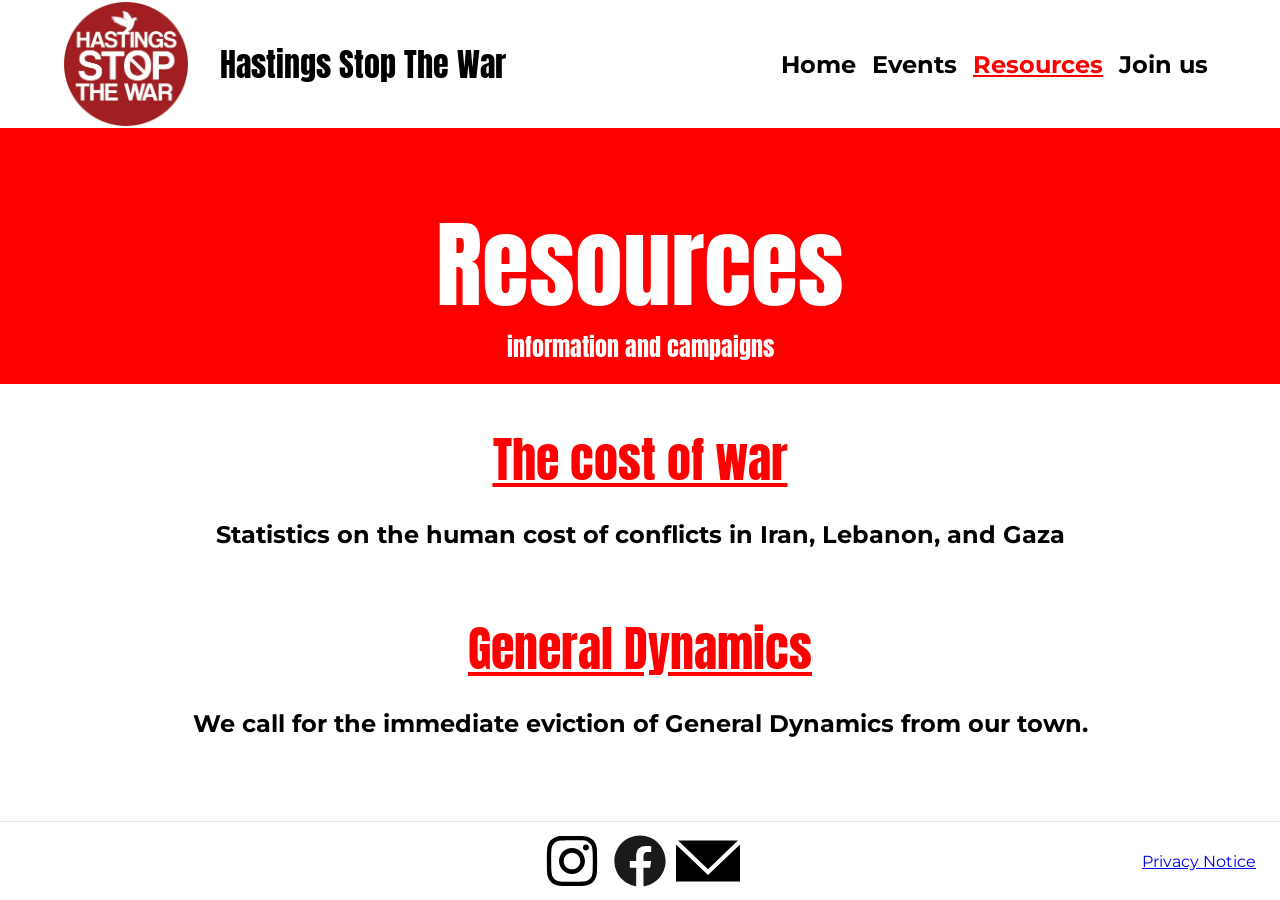
<file: resources.html>
<!DOCTYPE html>
<html lang="en">

<head>
    <link href="src/css/min/all.css" rel="stylesheet" />
    <link href="src/css/min/sub.css" rel="stylesheet" />
    <link rel="preconnect" href="https://fonts.googleapis.com">
    <link rel="preconnect" href="https://fonts.gstatic.com" crossorigin>
    <link
        href="https://fonts.googleapis.com/css2?family=Anton&family=Montserrat:ital,wght@0,100..900;1,100..900&display=block"
        rel="stylesheet">
    <script src="/src/js/nav.js"></script>

    <meta property="og:type" content="website">
    <meta property="og:image" content="https://hastingsstopthewar.org/src/images/og/twitterimage.png">
    <meta property="og:image:alt" content="Text reading Hastings says no! to war, over a blurred image of a vigil.">
    <meta charset="utf-8">
    <meta name="viewport" content="width=device-width, initial-scale=1">
    <meta name="twitter:card" content="summary_large_image">
    <meta name="twitter:site" content="@beawitcht">
    <meta name="twitter:image" content="https://hastingsstopthewar.org/src/images/og/twitterimage.png">
    <meta property="twitter:image:alt"
        content="Text reading Hastings says no! to war, over a blurred image of a vigil.">
    <link rel="icon" type="image/webp" href="src/images/logo.webp">
    <link rel="apple-touch-icon" href="src/images/og/apple-touch-icon.png">
    <meta property="og:logo" content="https://hastingsstopthewar.org/src/images/apple-touch-icon.png" />
    <title>Hastings Stop The War - Resources</title>
    <link rel="canonical" href="https://hastingsstopthewar.org/resources.html">
    <meta name="description" content="Resources from Hastings Stop The War">
    <meta name="twitter:title" content=">Hastings Stop The War - Resources">
    <meta name="twitter:description" content="Resources from Hastings Stop The War">
    <meta name="og:title" content="Hastings Stop The War - Resources">
    <meta name="og:description" content="Resources from Hastings Stop The War">
    <meta name="keywords"
        content="stop the war,Iran,Palestine,Lebanon,Hastings,activism,movement,local,community,Resources">
</head>

<body>
    <a href="#main-content" class="screen-reader-text">Skip to main content</a>
    <div class="header">
        <div class="header-content">

            <div class="logo-img">
                <a aria-label="Back to home" href="/">
                    <img alt="Hastings Stop The War logo" class="header-logo" src="src/images/logo.webp">
                </a>
            </div>
            <div class="header-title">
                <a aria-label="Back to home" href="/">
                    Hastings Stop The War
                </a>
            </div>

            <div id="burgerMenu">
                <span></span>
            </div>


            <nav class="nav-container" id="navMenu">
                <ul class="nav-items">
                    <li class="nav-item">
                        <a href="/"> Home </a>
                    </li>
                    <li class="nav-item">
                        <a href="/events.html"> Events </a>
                    </li>
                    <li class="nav-item nav-item-active">
                        <a href="/resources.html"> Resources </a>
                    </li>
                    <li class="nav-item">
                        <a href="/join.html"> Join us </a>
                    </li>
                    </li>
                </ul>
            </nav>
        </div>
    </div>

    <main id="main-content">
        <div class="content-container">
            <div class="title-container">
                <div class="title-area">
                    <h1 class="title-header"> Resources</h1>
                    <p class="title-paragraph">information and campaigns</p>
                </div>
            </div>
            <div class="event-container">
                <a class="event-link" href="/cost.html">
                    <h2 class="content-title">The cost of war</h2>
                </a>
                <p class="event-description"> Statistics on the human cost of conflicts in Iran, Lebanon, and Gaza </p>
            </div>
            <div class="event-container">
                <a class="event-link" href="/gd.html">
                    <h2 class="content-title">General Dynamics</h2>
                </a>
                <p class="event-description"> We call for the immediate eviction of General Dynamics from our town. </p>
            </div>

        </div>
    </main>


    <footer>
        <div class="footer-content">
            <div class="socials">
                <a class="insta" aria-label="Instagram" href="https://www.instagram.com/hastingsstopthewar/"
                    target="_blank">
                    <svg fill="#000000" viewBox="0 0 40 40" aria-hidden="true">
                        <path
                            d="M20,7c4.2,0,4.7,0,6.3,0.1c1.5,0.1,2.3,0.3,3,0.5C30,8,30.5,8.3,31.1,8.9c0.5,0.5,0.9,1.1,1.2,1.8c0.2,0.5,0.5,1.4,0.5,3 C33,15.3,33,15.8,33,20s0,4.7-0.1,6.3c-0.1,1.5-0.3,2.3-0.5,3c-0.3,0.7-0.6,1.2-1.2,1.8c-0.5,0.5-1.1,0.9-1.8,1.2 c-0.5,0.2-1.4,0.5-3,0.5C24.7,33,24.2,33,20,33s-4.7,0-6.3-0.1c-1.5-0.1-2.3-0.3-3-0.5C10,32,9.5,31.7,8.9,31.1 C8.4,30.6,8,30,7.7,29.3c-0.2-0.5-0.5-1.4-0.5-3C7,24.7,7,24.2,7,20s0-4.7,0.1-6.3c0.1-1.5,0.3-2.3,0.5-3C8,10,8.3,9.5,8.9,8.9 C9.4,8.4,10,8,10.7,7.7c0.5-0.2,1.4-0.5,3-0.5C15.3,7.1,15.8,7,20,7z M20,4.3c-4.3,0-4.8,0-6.5,0.1c-1.6,0-2.8,0.3-3.8,0.7 C8.7,5.5,7.8,6,6.9,6.9C6,7.8,5.5,8.7,5.1,9.7c-0.4,1-0.6,2.1-0.7,3.8c-0.1,1.7-0.1,2.2-0.1,6.5s0,4.8,0.1,6.5 c0,1.6,0.3,2.8,0.7,3.8c0.4,1,0.9,1.9,1.8,2.8c0.9,0.9,1.7,1.4,2.8,1.8c1,0.4,2.1,0.6,3.8,0.7c1.6,0.1,2.2,0.1,6.5,0.1 s4.8,0,6.5-0.1c1.6-0.1,2.9-0.3,3.8-0.7c1-0.4,1.9-0.9,2.8-1.8c0.9-0.9,1.4-1.7,1.8-2.8c0.4-1,0.6-2.1,0.7-3.8 c0.1-1.6,0.1-2.2,0.1-6.5s0-4.8-0.1-6.5c-0.1-1.6-0.3-2.9-0.7-3.8c-0.4-1-0.9-1.9-1.8-2.8c-0.9-0.9-1.7-1.4-2.8-1.8 c-1-0.4-2.1-0.6-3.8-0.7C24.8,4.3,24.3,4.3,20,4.3L20,4.3L20,4.3z">
                        </path>
                        <path
                            d="M20,11.9c-4.5,0-8.1,3.7-8.1,8.1s3.7,8.1,8.1,8.1s8.1-3.7,8.1-8.1S24.5,11.9,20,11.9z M20,25.2c-2.9,0-5.2-2.3-5.2-5.2 s2.3-5.2,5.2-5.2s5.2,2.3,5.2,5.2S22.9,25.2,20,25.2z">
                        </path>
                        <path
                            d="M30.6,11.6c0,1-0.8,1.9-1.9,1.9c-1,0-1.9-0.8-1.9-1.9s0.8-1.9,1.9-1.9C29.8,9.7,30.6,10.5,30.6,11.6z">
                        </path>
                    </svg>
                </a>
                <a class="fb" aria-label="Facebook" href="https://www.facebook.com/profile.php?id=61579671477229"
                    target="_blank">
                    <?xml version="1.0"?><svg fill="#1A1A1A" xmlns="http://www.w3.org/2000/svg" viewBox="0 0 30 30">
                        <path
                            d="M15,3C8.373,3,3,8.373,3,15c0,6.016,4.432,10.984,10.206,11.852V18.18h-2.969v-3.154h2.969v-2.099c0-3.475,1.693-5,4.581-5 c1.383,0,2.115,0.103,2.461,0.149v2.753h-1.97c-1.226,0-1.654,1.163-1.654,2.473v1.724h3.593L19.73,18.18h-3.106v8.697 C22.481,26.083,27,21.075,27,15C27,8.373,21.627,3,15,3z" />
                    </svg>
                </a>
                <a class="email" aria-label="Email" href="mailto:info@hastingsstopthewar.org" target="_blank">
                    <?xml version="1.0" encoding="iso-8859-1"?>
                    <!DOCTYPE svg PUBLIC "-//W3C//DTD SVG 1.1//EN" "http://www.w3.org/Graphics/SVG/1.1/DTD/svg11.dtd">
                    <svg fill="#000000" version="1.1" id="Capa_1" xmlns="http://www.w3.org/2000/svg"
                        xmlns:xlink="http://www.w3.org/1999/xlink" viewBox="0 0 31.291 31.291" xml:space="preserve">
                        <g>
                            <g>
                                <polygon points="30.271,5.643 1.018,5.643 15.645,19.671 		" />
                                <polygon points="15.645,22.539 0,7.536 0,25.648 31.291,25.648 31.291,7.536 		" />
                            </g>
                        </g>
                    </svg>
                </a>
            </div>

            <div class="privacy-notice">
                <a href="/privacy.html">Privacy Notice</a>
            </div>
        </div>
    </footer>
</body>

</html>
</file>
<file: src/css/min/all.css>
.header{background-color:white;content:"";position:sticky;left:0;right:0;height:128px;width:100%;margin:auto auto;z-index:1;}body{margin:0;padding:0;overflow-x:clip;min-height:100vh;position:relative;font-family:Montserrat;position:relative;}body::after{content:"";display:block;height:78px;}.header-title a{text-decoration:none;color:inherit;z-index:1;}.screen-reader-text{position:absolute;left:-10000px;width:1px;height:1px;overflow:hidden;font-size:3rem;}.screen-reader-text:focus{position:absolute;height:auto;width:auto;left:40vw;overflow:visible;background:#fe0000;color:white;padding:8px 16px;z-index:1000;text-align:center;text-wrap:nowrap;border-radius:0 0 4px 4px}.nav-container{margin-left:auto;}footer{position:absolute;bottom:0;border-top:1px solid rgba(0,0,0,.1);width:100%;height:78px;background-color:white;align-content:center;text-align:center;}.socials a{text-decoration:none;}.privacy-notice{position:absolute;bottom:0;right:24px;height:48px;}@media (width <=1099px){.socials svg{height:64px}.socials{position:absolute;bottom:0;left:0;margin:0 auto;height:71px}h1{font-family:Anton;font-size:3rem;font-weight:400;text-align:center}h2{font-family:Anton;font-size:1.5rem;font-weight:400;text-align:center}p{font-family:Anton;font-size:1rem;font-weight:400}.header{height:78px!important}.header-title{display:none!important}.header-logo{padding-top:4px;height:68x;width:68px}.header-content{display:flex;align-items:center;justify-content:flex-start;padding:0 1rem;z-index:1;height:78px}.nav-items{display:flex;flex-direction:column;gap:1rem;padding:0 1rem;list-style:none;box-sizing:border-box;z-index:inherit}.nav-item{padding:.25rem;font-weight:700;font-size:1.5rem;z-index:inherit}.nav-item a{text-decoration:none;font-size:1.25rem;color:inherit;border-bottom:.05rem solid rgba(0,0,0,0);transition:border-bottom 150ms}.nav-item a:hover{border-bottom:.05rem solid rgba(0,0,0,1)}.nav-item-active a{color:#fe0000;text-decoration:underline;border-bottom:none!important}#burgerMenu{cursor:pointer;height:48px;width:48px;margin:0 auto;display:block;position:absolute;margin:0 auto;right:24px;top:24px;z-index:2;span,span:before,span:after{background:black;display:block;height:4px;opacity:1;transition:.15s ease-in-out;position:absolute}span:before,span:after{content:''}span:before{left:0;top:-16px;width:48px}span{right:0;top:16px;width:48px}span:after{left:0;top:16px;width:48px}&.close{span:before{top:0;transform:rotate(90deg);width:64px}span{transform:rotate(-45deg);top:16px;width:64px}span:after{top:0;left:0;transform:rotate(90deg);opacity:0;width:0}}}#navMenu{transition:all .15s ease-in-out;flex-direction:column;position:absolute;right:0;top:0;visibility:collapse;overflow-x:clip;z-index:5;&.overlay{visibility:visible;opacity:1;right:0;top:78px;background:white}}}@media (1100px <=width <=1260px){.header-title{display:none!important}}@media (1261px <=width <=1400px){.header-title{font-size:2rem!important}}@media (width>=1100px){.socials svg{height:64px}.socials{position:absolute;bottom:0;left:0;right:0;margin:0 auto;height:71px}h1{font-family:Anton;font-size:6rem;font-weight:400;text-align:center}h2{font-family:Anton;font-size:3rem;font-weight:400;text-align:center}p{font-family:Anton;font-size:1.5rem;font-weight:400}.header-logo{padding-top:4px;height:124px;width:124px}.header-content{display:flex;align-items:center;justify-content:flex-start;padding:0 4rem;z-index:1;height:128px}.nav-items{display:flex;flex-direction:row;list-style:none;box-sizing:border-box}.nav-item a{text-decoration:none;font-size:1.5rem;color:inherit;border-bottom:.05rem solid rgba(0,0,0,0);transition:border-bottom 150ms}.nav-item a:hover{border-bottom:.05rem solid rgba(0,0,0,1)}.nav-item-active a{color:#fe0000;text-decoration:underline;border-bottom:none!important}.header-title{font-family:Anton;font-size:3rem;padding-left:2rem;display:block}.nav-item{padding:.5rem;font-weight:700;font-size:1rem}}
</file>
<file: src/css/min/index.css>
.hero-content{background-color:#f3f0e0;background-image:url("/src/images/protest.png");background-size:cover;background-position:center;}.promoted-event-container{min-height:55vh}.title-paragraph{text-align:center;}.promoted-event-link{text-decoration:none;color:inherit;}@media (min-width:1100px){body{background-attachment:fixed}.title-header{margin-bottom:-2rem}.promoted-event{max-width:90%;max-height:55vh;padding-top:4rem;padding-bottom:4rem;display:block;margin:auto;filter:drop-shadow(0 0 .75rem)}.title-area{display:flex;flex-direction:column;justify-content:center;align-items:center;font-family:sans-serif;color:white;margin:0 auto;max-width:50vw}}@media (max-width:1099px){body{background-attachment:scroll}.title-header{margin-bottom:0}.promoted-event{max-width:90vw;max-height:98vh;padding-top:4rem;padding-bottom:4rem;display:block;margin:auto;filter:drop-shadow(0 0 .75rem)}.title-area{display:flex;flex-direction:column;justify-content:center;align-items:center;font-family:sans-serif;color:white;margin:0 auto;max-width:90vw}}.content-section{background:white;width:100%;text-align:center;padding:1rem 0;img{height:128px;width:128px}font-family:Montserrat;}
</file>
<file: src/css/min/sub.css>
body{background-color:white;}.content-container{width:100%;}.title-area{display:flex;flex-direction:column;justify-content:center;align-items:center;font-family:sans-serif;color:white;margin:0 auto;width:100%;}.title-paragraph{text-align:center;}main{display:flex;justify-content:center;align-items:center;}.event-description{font-family:Montserrat;font-weight:700;}.event-container{display:flex;justify-content:center;align-items:center;flex-direction:column;}tr:nth-child(even){background-color:#f5f5f1;}.content-title{margin-bottom:0;text-align:center;}.event-link{color:#fe0000;}.previous-events-title{color:#fe0000;}hr{color:#fe0000;}.highlighted-text{color:#fe0000;}@media (max-width:1099px){.event-description{text-align:left;max-width:90vw;font-size:1.25rem!important}.title-container{content:"";height:128px;display:block;position:relative;width:100%;background-color:#fe0000}table{table-layout:auto;width:90vw;border-collapse:collapse;margin:.4rem auto;text-align:center}tr{text-align:left}td{width:75vw;max-width:75vw;overflow:hidden;text-overflow:ellipsis;white-space:nowrap}.table-overflow{overflow-x:auto}.title-header{margin-bottom:-1rem}.promoted-event{max-width:90vw;max-height:98vh;display:block;margin:auto}.event-list{font-family:Montserrat;font-size:1rem;text-align:justify;list-style:none;padding-left:0;li{margin:.5rem 0;b{color:#fe0000}}}}@media (min-width:1100px){.event-title{max-width:1000px}.event-description{text-align:left;max-width:1000px}.promoted-event{max-width:90%;max-height:55vh;display:block;margin:auto}.title-container{content:"";height:256px;display:block;position:relative;width:100%;background-color:#fe0000}table{table-layout:auto;max-width:90%;margin:10px auto;text-align:center;border-collapse:collapse}.title-header{margin-bottom:-2rem}.event-list{font-family:Montserrat;font-size:2rem;text-align:justify;list-style:none;padding-left:0;li{margin:1rem 0;b{color:#fe0000}}}}
</file>
<file: src/css/min/form.css>
.loader-overlay.active{display:flex;}.square-loader{display:flex;gap:10px;}.square-loader div{width:15px;height:15px;background:#fe0000;animation:pulse 1.2s infinite ease-in-out;}.square-loader div:nth-child(1){animation-delay:0s;}.square-loader div:nth-child(2){animation-delay:.2s;}.square-loader div:nth-child(3){animation-delay:.4s;}@keyframes pulse{0%,80%,100%{transform:scale(.6);opacity:.5}40%{transform:scale(1.2);opacity:1}}.loader-overlay{position:fixed;top:0;left:0;width:100%;height:100%;background:rgba(0,0,0,.6);display:none;align-items:center;justify-content:center;z-index:9999;}form{display:flex;flex-direction:column;align-items:center;gap:.75rem;font-family:Montserrat;font-size:1rem;margin-top:1rem;::placeholder{color:#9c9393}input[type=text],input[type=email]{width:30%;font-size:2rem;border:1px solid #f3eded;color:#000}p{width:50%;color:#3d3a3a;font-family:Montserrat;font-size:1rem}button[type=submit]{width:20%;font-size:2rem;background-color:#fe0000;color:white;padding:.5rem;border:none;cursor:pointer}button[type=submit]:hover{background-color:#cb0000}.submit-message{font-size:2rem;font-weight:700}}@media (max-width:1099px){form{input[type=text],input[type=email]{width:80%!important;font-size:2rem}p{width:90%!important}button[type=submit]{width:70%!important;font-size:2rem;padding:.5rem}}}
</file>
